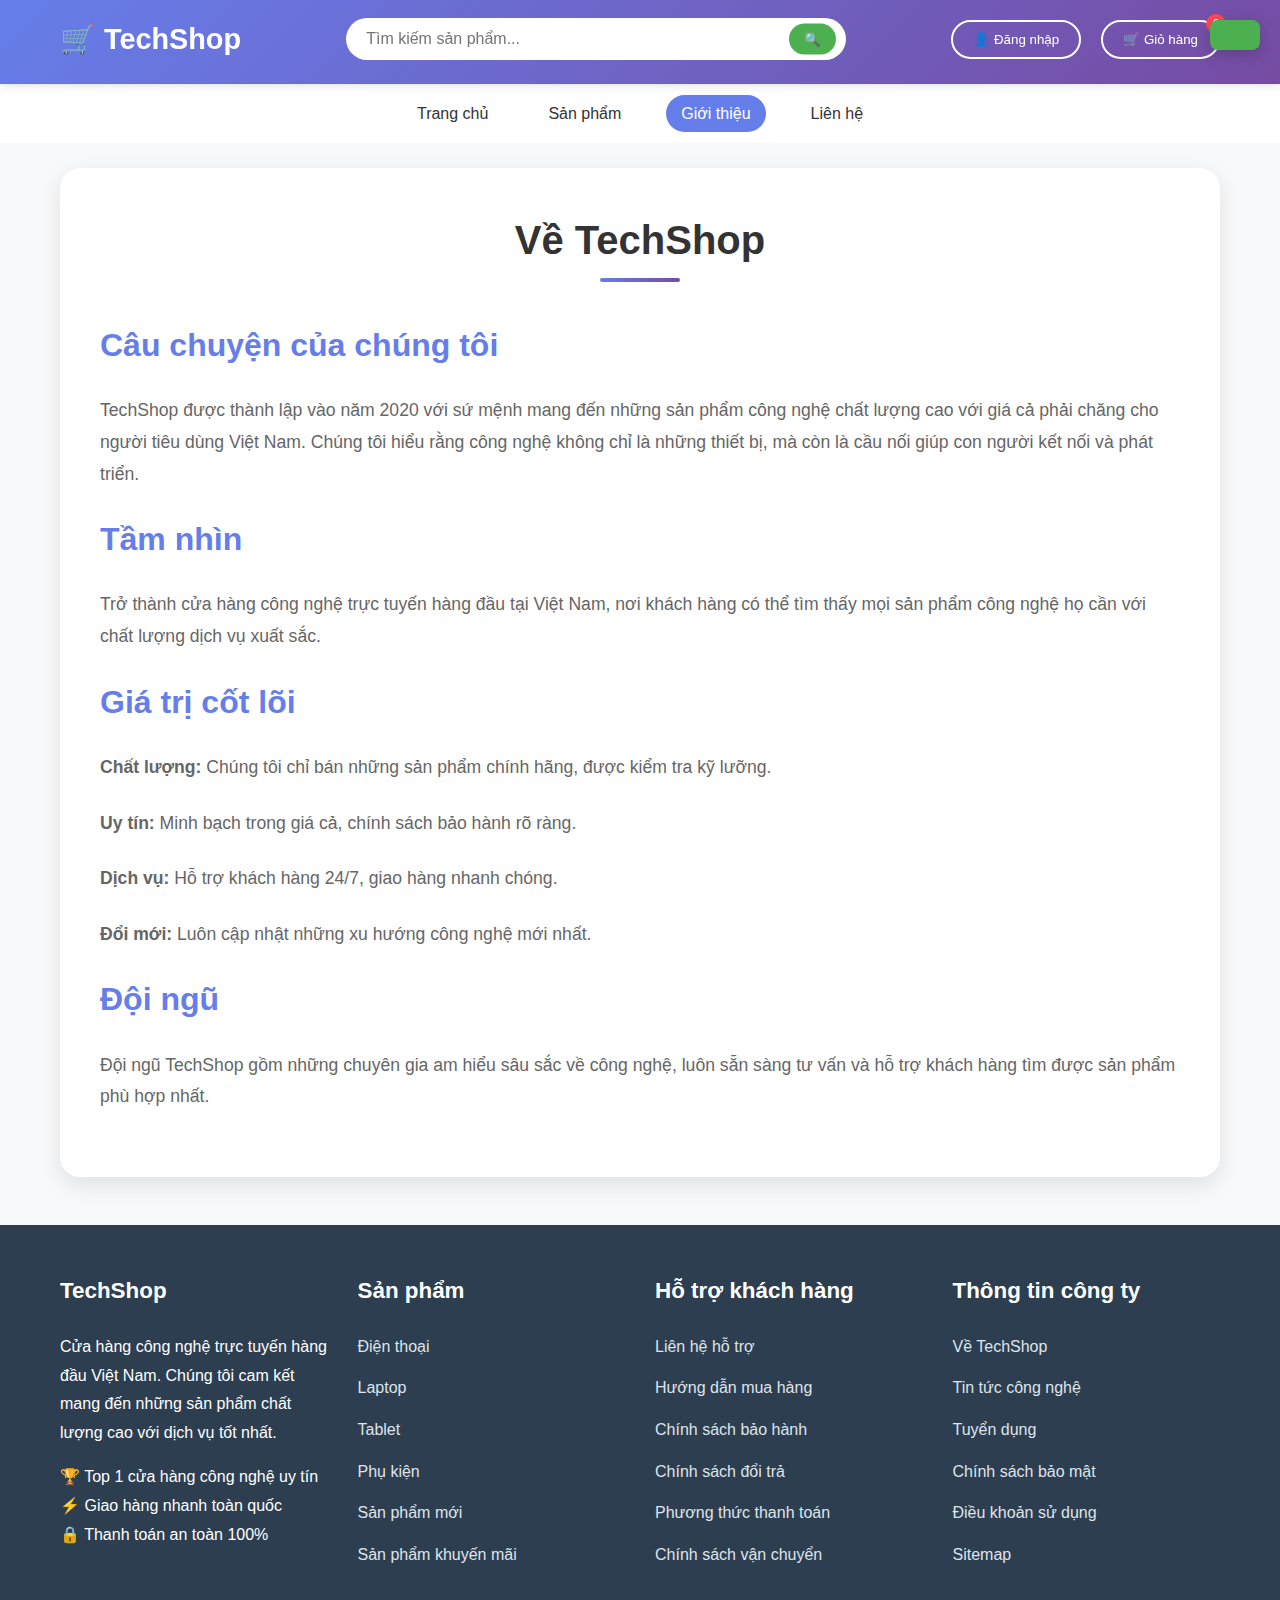
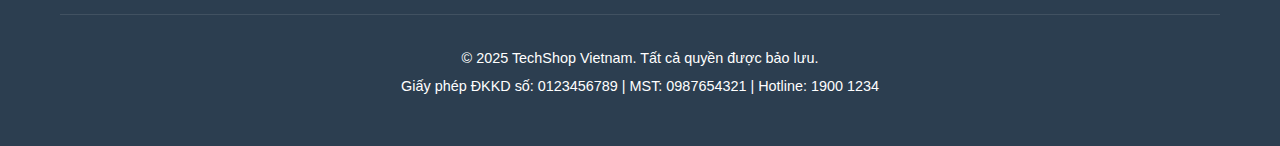
<file: about.html>
<!DOCTYPE html>
<html lang="vi">
<head>
    <meta charset="UTF-8">
    <meta name="viewport" content="width=device-width, initial-scale=1.0">
    <title>Giới thiệu - TechShop</title>
    <link rel="stylesheet" href="css/styles.css">
</head>
<body>
    <!-- Header -->
    <header>
        <div class="container">
            <div class="header-content">
                <div class="logo" onclick="location.href='index.html'">🛒 TechShop</div>
                
                <div class="search-bar">
                    <input type="text" id="searchInput" placeholder="Tìm kiếm sản phẩm..." onkeypress="handleSearchEnter(event)">
                    <button class="search-btn" onclick="searchProducts()">🔍</button>
                </div>
                
                <div class="header-actions">
                    <button class="user-btn" onclick="showLoginModal()">👤 Đăng nhập</button>
                    <button class="cart-btn" onclick="location.href='cart.html'">
                        🛒 Giỏ hàng
                        <span class="cart-count" id="cartCount">0</span>
                    </button>
                </div>
            </div>
        </div>
    </header>

    <!-- Navigation -->
    <nav>
        <div class="container">
            <ul class="nav-links">
                <li><a href="index.html">Trang chủ</a></li>
                <li><a href="products.html">Sản phẩm</a></li>
                <li><a href="about.html" class="active">Giới thiệu</a></li>
                <li><a href="contact.html">Liên hệ</a></li>
            </ul>
        </div>
    </nav>

    <!-- About Page Content -->
    <div id="about" class="page active">
        <div class="container">
            <div class="about-content">
                <h1 class="section-title">Về TechShop</h1>
                
                <h2>Câu chuyện của chúng tôi</h2>
                <p>TechShop được thành lập vào năm 2020 với sứ mệnh mang đến những sản phẩm công nghệ chất lượng cao với giá cả phải chăng cho người tiêu dùng Việt Nam. Chúng tôi hiểu rằng công nghệ không chỉ là những thiết bị, mà còn là cầu nối giúp con người kết nối và phát triển.</p>

                <h2>Tầm nhìn</h2>
                <p>Trở thành cửa hàng công nghệ trực tuyến hàng đầu tại Việt Nam, nơi khách hàng có thể tìm thấy mọi sản phẩm công nghệ họ cần với chất lượng dịch vụ xuất sắc.</p>

                <h2>Giá trị cốt lõi</h2>
                <p><strong>Chất lượng:</strong> Chúng tôi chỉ bán những sản phẩm chính hãng, được kiểm tra kỹ lưỡng.</p>
                <p><strong>Uy tín:</strong> Minh bạch trong giá cả, chính sách bảo hành rõ ràng.</p>
                <p><strong>Dịch vụ:</strong> Hỗ trợ khách hàng 24/7, giao hàng nhanh chóng.</p>
                <p><strong>Đổi mới:</strong> Luôn cập nhật những xu hướng công nghệ mới nhất.</p>

                <h2>Đội ngũ</h2>
                <p>Đội ngũ TechShop gồm những chuyên gia am hiểu sâu sắc về công nghệ, luôn sẵn sàng tư vấn và hỗ trợ khách hàng tìm được sản phẩm phù hợp nhất.</p>
            </div>
        </div>
    </div>

    <!-- Login/Register Modal -->
<div id="loginModal" class="modal">
    <div class="modal-content">
        <span class="close" onclick="closeLoginModal()">&times;</span>
        
        <!-- Form Đăng nhập -->
        <div id="login" class="tab-content active">
            <h2>Đăng nhập</h2>
            <form id="loginForm" onsubmit="submitLogin(event)">
                <div class="form-group">
                    <label>Email *</label>
                    <input type="email" id="loginEmail" name="email" autocomplete="username" required placeholder="Nhập email">
                </div>
                <div class="form-group">
                    <label>Mật khẩu *</label>
                    <input type="password" id="loginPassword" name="password" autocomplete="current-password" required placeholder="Nhập mật khẩu">
                </div>
                <button type="submit" class="submit-btn1">Đăng nhập</button>
                <p style="margin-top: 15px; text-align: center;">
                    Bạn chưa có tài khoản? <a href="#" onclick="showTab('register')">Đăng ký ngay</a>
                </p>
            </form>
        </div>
        
        <!-- Form Đăng ký -->
        <div id="register" class="tab-content">
            <h2>Đăng ký</h2>
            <form id="registerForm" onsubmit="submitRegister(event)">
                <div class="form-group">
                    <label>Họ và tên *</label>
                    <input type="text" id="registerName" required placeholder="Nhập họ và tên">
                </div>
                <div class="form-group">
                    <label>Email *</label>
                    <input type="email" id="registerEmail"  name="email" autocomplete="username" required placeholder="Nhập email">
                </div>
                <div class="form-group">
                    <label>Mật khẩu *</label>
                    <input type="password" id="registerPassword" required placeholder="Nhập mật khẩu">
                </div>
                <div class="form-group">
                    <label>Xác nhận mật khẩu *</label>
                    <input type="password" id="confirmPassword" required placeholder="Xác nhận mật khẩu">
                </div>
                <button type="submit" class="submit-btn2">Đăng ký</button>
                <p style="margin-top: 15px; text-align: center;">
                    Bạn đã có tài khoản? <a href="#" onclick="showTab('login')">Đăng nhập ngay</a>
                </p>
            </form>
        </div>
    </div>
</div>

    <!-- Footer -->
    <footer>
        <div class="container">
            <div class="footer-content">
                <div class="footer-section">
                    <h3>TechShop</h3>
                    <p>Cửa hàng công nghệ trực tuyến hàng đầu Việt Nam. Chúng tôi cam kết mang đến những sản phẩm chất lượng cao với dịch vụ tốt nhất.</p>
                    <p style="margin-top: 15px;">
                        🏆 Top 1 cửa hàng công nghệ uy tín<br>
                        ⚡ Giao hàng nhanh toàn quốc<br>
                        🔒 Thanh toán an toàn 100%
                    </p>
                </div>
                
                <div class="footer-section">
                    <h3>Sản phẩm</h3>
                    <ul>
                        <li><a href="products.html" onclick="filterByCategory('phone')">Điện thoại</a></li>
                        <li><a href="products.html" onclick="filterByCategory('laptop')">Laptop</a></li>
                        <li><a href="products.html" onclick="filterByCategory('tablet')">Tablet</a></li>
                        <li><a href="products.html" onclick="filterByCategory('accessories')">Phụ kiện</a></li>
                        <li><a href="#">Sản phẩm mới</a></li>
                        <li><a href="#">Sản phẩm khuyến mãi</a></li>
                    </ul>
                </div>
                
                <div class="footer-section">
                    <h3>Hỗ trợ khách hàng</h3>
                    <ul>
                        <li><a href="contact.html">Liên hệ hỗ trợ</a></li>
                        <li><a href="#">Hướng dẫn mua hàng</a></li>
                        <li><a href="#">Chính sách bảo hành</a></li>
                        <li><a href="#">Chính sách đổi trả</a></li>
                        <li><a href="#">Phương thức thanh toán</a></li>
                        <li><a href="#">Chính sách vận chuyển</a></li>
                    </ul>
                </div>
                
                <div class="footer-section">
                    <h3>Thông tin công ty</h3>
                    <ul>
                        <li><a href="about.html">Về TechShop</a></li>
                        <li><a href="#">Tin tức công nghệ</a></li>
                        <li><a href="#">Tuyển dụng</a></li>
                        <li><a href="#">Chính sách bảo mật</a></li>
                        <li><a href="#">Điều khoản sử dụng</a></li>
                        <li><a href="#">Sitemap</a></li>
                    </ul>
                </div>
            </div>
            
            <div class="footer-bottom">
                <p>&copy; 2025 TechShop Vietnam. Tất cả quyền được bảo lưu.</p>
                <p style="margin-top: 5px;">
                    Giấy phép ĐKKD số: 0123456789 | 
                    MST: 0987654321 | 
                    Hotline: 1900 1234
                </p>
            </div>
        </div>
    </footer>

    <!-- Notification -->
    <div id="notification" class="notification"></div>

    <script src="js/script.js"></script>
</body>
</html>
</file>
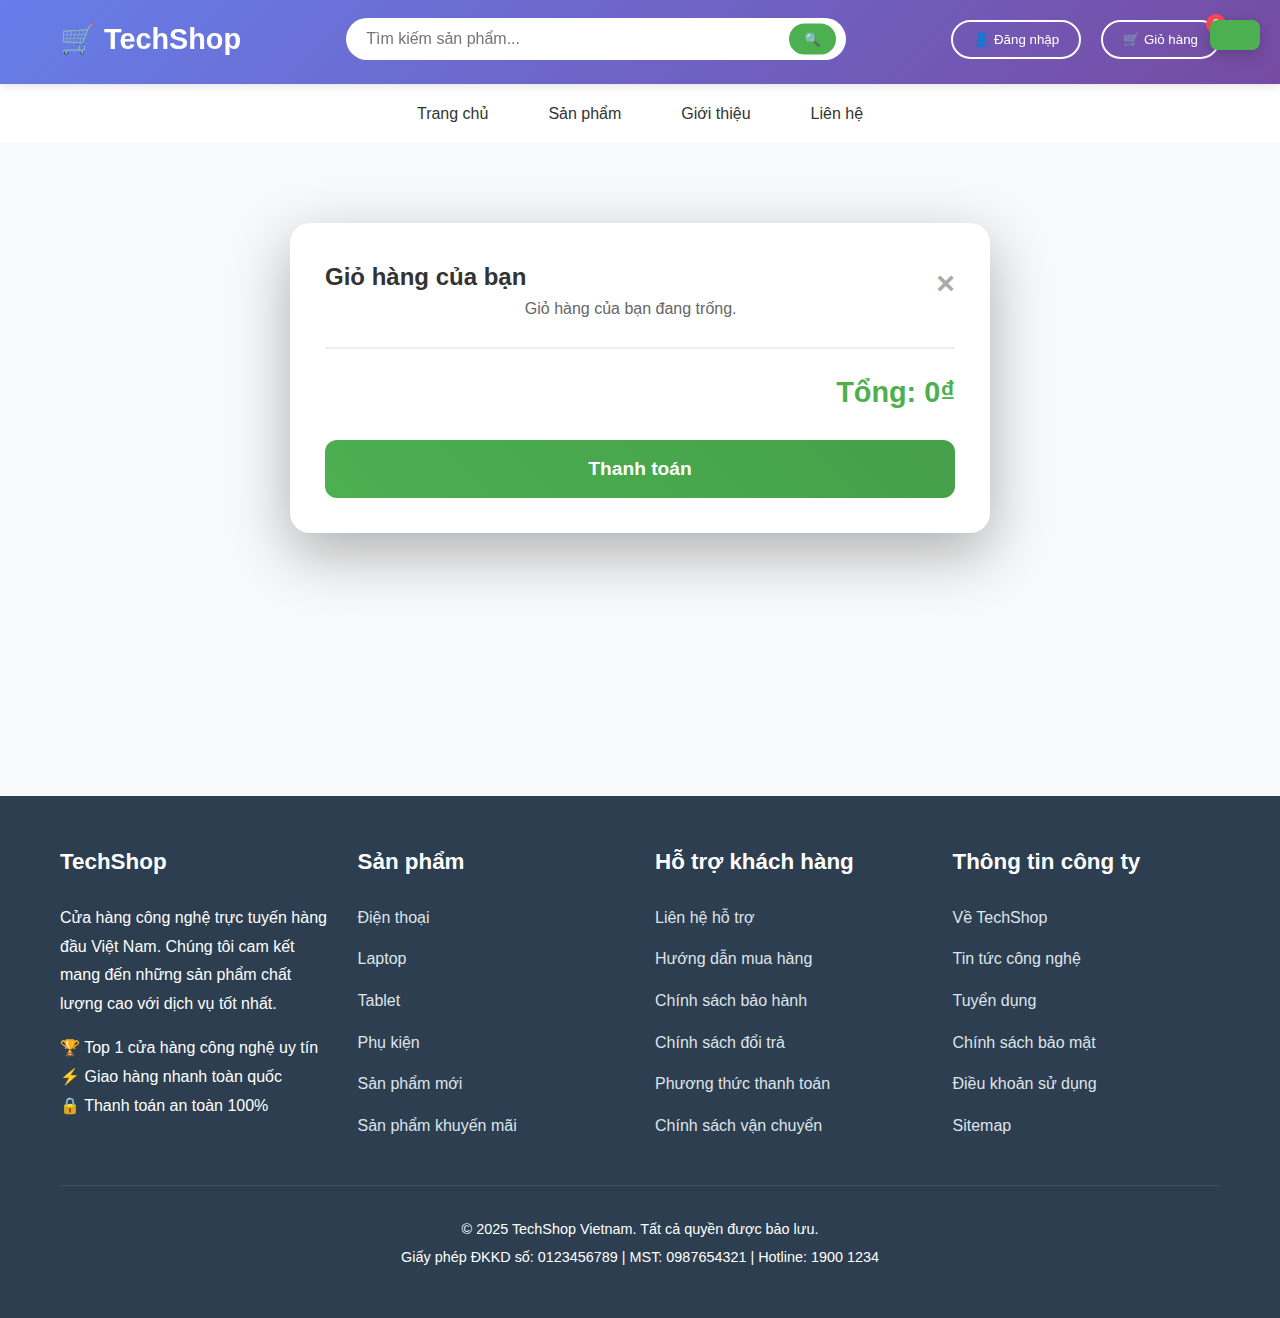
<file: cart.html>
<!DOCTYPE html>
<html lang="vi">
<head>
    <meta charset="UTF-8">
    <meta name="viewport" content="width=device-width, initial-scale=1.0">
    <title>Giỏ hàng - TechShop</title>
    <link rel="stylesheet" href="css/styles.css">
</head>
<body>
    <!-- Header -->
    <header>
        <div class="container">
            <div class="header-content">
                <div class="logo" onclick="location.href='index.html'">🛒 TechShop</div>
                
                <div class="search-bar">
                    <input type="text" id="searchInput" placeholder="Tìm kiếm sản phẩm..." onkeypress="handleSearchEnter(event)">
                    <button class="search-btn" onclick="searchProducts()">🔍</button>
                </div>
                
                <div class="header-actions">
                    <button class="user-btn" onclick="showLoginModal()">👤 Đăng nhập</button>
                    <button class="cart-btn" onclick="location.href='cart.html'">
                        🛒 Giỏ hàng
                        <span class="cart-count" id="cartCount">0</span>
                    </button>
                </div>
            </div>
        </div>
    </header>

    <!-- Navigation -->
    <nav>
        <div class="container">
            <ul class="nav-links">
                <li><a href="index.html">Trang chủ</a></li>
                <li><a href="products.html">Sản phẩm</a></li>
                <li><a href="about.html">Giới thiệu</a></li>
                <li><a href="contact.html">Liên hệ</a></li>
            </ul>
        </div>
    </nav>

    <!-- Cart Page Content -->
    <div class="page active" style="padding-top: 140px;">
        <div class="container">
            <div style="background: white; margin: 3% auto; padding: 35px; border-radius: 20px; width: 90%; max-width: 700px; position: relative; max-height: 85vh; overflow-y: auto; box-shadow: 0 20px 60px rgba(0,0,0,0.3);">
                <span class="close" onclick="location.href='products.html'" style="color: #aaa; float: right; font-size: 32px; font-weight: bold; cursor: pointer; transition: color 0.3s;">&times;</span>
                <h2>Giỏ hàng của bạn</h2>
                <div id="cartItems"></div>
                <div class="cart-total" id="cartTotal">Tổng: 0₫</div>
                <button class="checkout-btn" onclick="checkout()">Thanh toán</button>
            </div>
        </div>
    </div>

    <!-- Login/Register Modal -->
<div id="loginModal" class="modal">
    <div class="modal-content">
        <span class="close" onclick="closeLoginModal()">&times;</span>
        
        <!-- Form Đăng nhập -->
        <div id="login" class="tab-content active">
            <h2>Đăng nhập</h2>
            <form id="loginForm" onsubmit="submitLogin(event)">
                <div class="form-group">
                    <label>Email *</label>
                    <input type="email" id="loginEmail" name="email" autocomplete="username" required placeholder="Nhập email">
                </div>
                <div class="form-group">
                    <label>Mật khẩu *</label>
                    <input type="password" id="loginPassword" name="password" autocomplete="current-password" required placeholder="Nhập mật khẩu">
                </div>
                <button type="submit" class="submit-btn1">Đăng nhập</button>
                <p style="margin-top: 15px; text-align: center;">
                    Bạn chưa có tài khoản? <a href="#" onclick="showTab('register')">Đăng ký ngay</a>
                </p>
            </form>
        </div>
        
        <!-- Form Đăng ký -->
        <div id="register" class="tab-content">
            <h2>Đăng ký</h2>
            <form id="registerForm" onsubmit="submitRegister(event)">
                <div class="form-group">
                    <label>Họ và tên *</label>
                    <input type="text" id="registerName" required placeholder="Nhập họ và tên">
                </div>
                <div class="form-group">
                    <label>Email *</label>
                    <input type="email" id="registerEmail" name="email" autocomplete="username" required placeholder="Nhập email">
                </div>
                <div class="form-group">
                    <label>Mật khẩu *</label>
                    <input type="password" id="registerPassword" required placeholder="Nhập mật khẩu">
                </div>
                <div class="form-group">
                    <label>Xác nhận mật khẩu *</label>
                    <input type="password" id="confirmPassword" required placeholder="Xác nhận mật khẩu">
                </div>
                <button type="submit" class="submit-btn2">Đăng ký</button>
                <p style="margin-top: 15px; text-align: center;">
                    Bạn đã có tài khoản? <a href="#" onclick="showTab('login')">Đăng nhập ngay</a>
                </p>
            </form>
        </div>
    </div>
</div>

    <!-- Footer -->
    <footer>
        <div class="container">
            <div class="footer-content">
                <div class="footer-section">
                    <h3>TechShop</h3>
                    <p>Cửa hàng công nghệ trực tuyến hàng đầu Việt Nam. Chúng tôi cam kết mang đến những sản phẩm chất lượng cao với dịch vụ tốt nhất.</p>
                    <p style="margin-top: 15px;">
                        🏆 Top 1 cửa hàng công nghệ uy tín<br>
                        ⚡ Giao hàng nhanh toàn quốc<br>
                        🔒 Thanh toán an toàn 100%
                    </p>
                </div>
                
                <div class="footer-section">
                    <h3>Sản phẩm</h3>
                    <ul>
                        <li><a href="products.html" onclick="filterByCategory('phone')">Điện thoại</a></li>
                        <li><a href="products.html" onclick="filterByCategory('laptop')">Laptop</a></li>
                        <li><a href="products.html" onclick="filterByCategory('tablet')">Tablet</a></li>
                        <li><a href="products.html" onclick="filterByCategory('accessories')">Phụ kiện</a></li>
                        <li><a href="#">Sản phẩm mới</a></li>
                        <li><a href="#">Sản phẩm khuyến mãi</a></li>
                    </ul>
                </div>
                
                <div class="footer-section">
                    <h3>Hỗ trợ khách hàng</h3>
                    <ul>
                        <li><a href="contact.html">Liên hệ hỗ trợ</a></li>
                        <li><a href="#">Hướng dẫn mua hàng</a></li>
                        <li><a href="#">Chính sách bảo hành</a></li>
                        <li><a href="#">Chính sách đổi trả</a></li>
                        <li><a href="#">Phương thức thanh toán</a></li>
                        <li><a href="#">Chính sách vận chuyển</a></li>
                    </ul>
                </div>
                
                <div class="footer-section">
                    <h3>Thông tin công ty</h3>
                    <ul>
                        <li><a href="about.html">Về TechShop</a></li>
                        <li><a href="#">Tin tức công nghệ</a></li>
                        <li><a href="#">Tuyển dụng</a></li>
                        <li><a href="#">Chính sách bảo mật</a></li>
                        <li><a href="#">Điều khoản sử dụng</a></li>
                        <li><a href="#">Sitemap</a></li>
                    </ul>
                </div>
            </div>
            
            <div class="footer-bottom">
                <p>&copy; 2025 TechShop Vietnam. Tất cả quyền được bảo lưu.</p>
                <p style="margin-top: 5px;">
                    Giấy phép ĐKKD số: 0123456789 | 
                    MST: 0987654321 | 
                    Hotline: 1900 1234
                </p>
            </div>
        </div>
    </footer>

    <!-- Notification -->
    <div id="notification" class="notification"></div>

    <script src="js/script.js"></script>
</body>
</html>
</file>
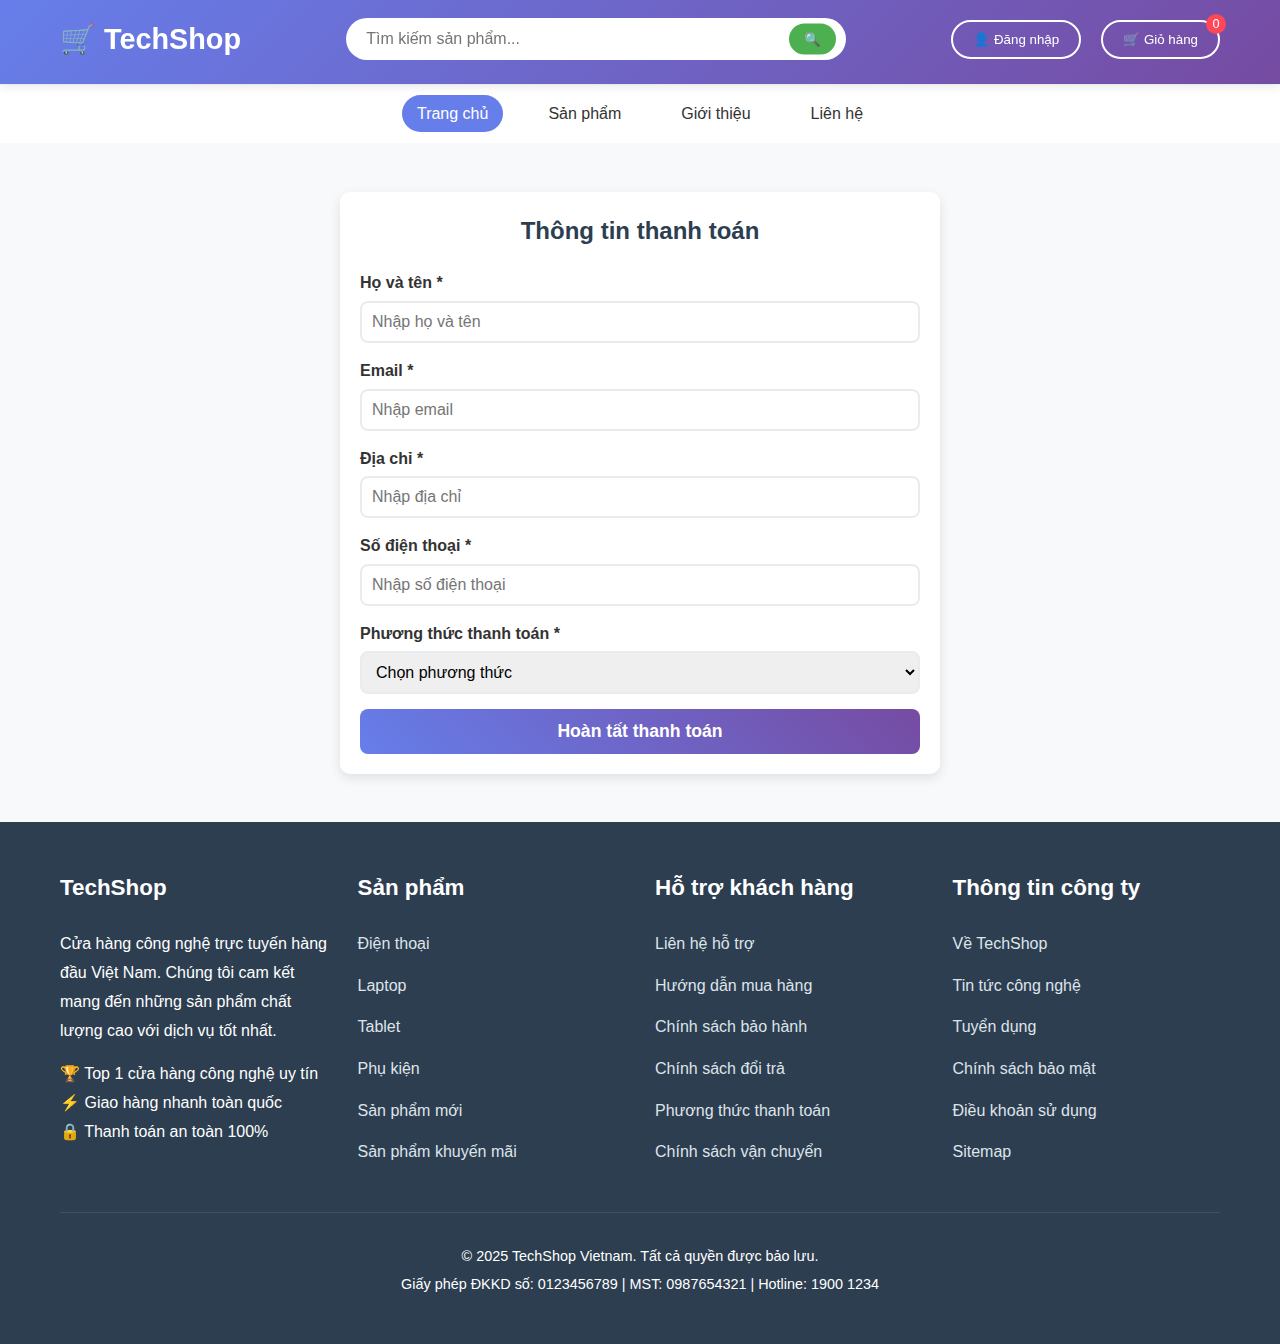
<file: checkout.html>
<!DOCTYPE html>
<html lang="vi">
<head>
    <meta charset="UTF-8">
    <meta name="viewport" content="width=device-width, initial-scale=1.0">
    <title>TechShop - Cửa hàng công nghệ trực tuyến</title>
    <link rel="stylesheet" href="css/styles.css">
</head>
<body>
   <!-- Header -->
    <header>
        <div class="container">
            <div class="header-content">
                <div class="logo" onclick="location.href='index.html'">🛒 TechShop</div>
                
                <div class="search-bar">
                    <input type="text" id="searchInput" placeholder="Tìm kiếm sản phẩm..." onkeypress="handleSearchEnter(event)">
                    <button class="search-btn" onclick="searchProducts()">🔍</button>
                </div>
                
                <div class="header-actions">
                    <button class="user-btn" onclick="showLoginModal()">👤 Đăng nhập</button>
                    <button class="cart-btn" onclick="location.href='cart.html'">
                        🛒 Giỏ hàng
                        <span class="cart-count" id="cartCount">0</span>
                    </button>
                </div>
            </div>
        </div>
    </header>

    <!-- Navigation -->
    <nav>
        <div class="container">
            <ul class="nav-links">
                <li><a href="index.html" class="active">Trang chủ</a></li>
                <li><a href="products.html">Sản phẩm</a></li>
                <li><a href="about.html">Giới thiệu</a></li>
                <li><a href="contact.html">Liên hệ</a></li>
            </ul>
        </div>
    </nav>

    <!-- Login/Register Modal -->
<div id="loginModal" class="modal">
    <div class="modal-content">
        <span class="close" onclick="closeLoginModal()">&times;</span>
        
        <!-- Form Đăng nhập -->
        <div id="login" class="tab-content active">
            <h2>Đăng nhập</h2>
            <form id="loginForm" onsubmit="submitLogin(event)">
                <div class="form-group">
                    <label>Email *</label>
                    <input type="email" id="loginEmail" name="email" autocomplete="username" required placeholder="Nhập email">
                </div>
                <div class="form-group">
                    <label>Mật khẩu *</label>
                    <input type="password" id="loginPassword" required placeholder="Nhập mật khẩu">
                </div>
                <button type="submit" class="submit-btn1">Đăng nhập</button>
                <p style="margin-top: 15px; text-align: center;">
                    Bạn chưa có tài khoản? <a href="#" onclick="showTab('register')">Đăng ký ngay</a>
                </p>
            </form>
        </div>
        
        <!-- Form Đăng ký -->
        <div id="register" class="tab-content">
            <h2>Đăng ký</h2>
            <form id="registerForm" onsubmit="submitRegister(event)">
                <div class="form-group">
                    <label>Họ và tên *</label>
                    <input type="text" id="registerName" required placeholder="Nhập họ và tên">
                </div>
                <div class="form-group">
                    <label>Email *</label>
                    <input type="email" id="registerEmail" name="email" autocomplete="username" required placeholder="Nhập email">
                </div>
                <div class="form-group">
                    <label>Mật khẩu *</label>
                    <input type="password" id="registerPassword" required placeholder="Nhập mật khẩu">
                </div>
                <div class="form-group">
                    <label>Xác nhận mật khẩu *</label>
                    <input type="password" id="confirmPassword" required placeholder="Xác nhận mật khẩu">
                </div>
                <button type="submit" class="submit-btn2">Đăng ký</button>
                <p style="margin-top: 15px; text-align: center;">
                    Bạn đã có tài khoản? <a href="#" onclick="showTab('login')">Đăng nhập ngay</a>
                </p>
            </form>
        </div>
    </div>
</div>
    <!-- Main Content -->
    <main>
        <section class="checkout-section">
            <h2>Thông tin thanh toán</h2>
            <form id="checkoutForm" onsubmit="handleCheckout(event)">
                <div class="form-group">
                    <label for="checkoutName">Họ và tên *</label>
                    <input type="text" id="checkoutName" name="name" required placeholder="Nhập họ và tên">
                </div>
                <div class="form-group">
                    <label for="checkoutEmail">Email *</label>
                    <input type="email" id="checkoutEmail" name="email" autocomplete="email" required placeholder="Nhập email">
                </div>
                <div class="form-group">
                    <label for="checkoutAddress">Địa chỉ *</label>
                    <input type="text" id="checkoutAddress" name="address" required placeholder="Nhập địa chỉ">
                </div>
                <div class="form-group">
                    <label for="checkoutPhone">Số điện thoại *</label>
                    <input type="tel" id="checkoutPhone" name="phone" required placeholder="Nhập số điện thoại">
                </div>
                <div class="form-group">
                    <label for="paymentMethod">Phương thức thanh toán *</label>
                    <select id="paymentMethod" name="paymentMethod" required>
                        <option value="">Chọn phương thức</option>
                        <option value="cod">Thanh toán khi nhận hàng (COD)</option>
                        <option value="bank">Chuyển khoản ngân hàng</option>
                        <option value="card">Thẻ tín dụng/ghi nợ</option>
                    </select>
                </div>
                <button type="submit" class="submit-btn">Hoàn tất thanh toán</button>
            </form>
        </section>
    </main>

    <!-- Footer -->
    <footer>
        <div class="container">
            <div class="footer-content">
                <div class="footer-section">
                    <h3>TechShop</h3>
                    <p>Cửa hàng công nghệ trực tuyến hàng đầu Việt Nam. Chúng tôi cam kết mang đến những sản phẩm chất lượng cao với dịch vụ tốt nhất.</p>
                    <p style="margin-top: 15px;">
                        🏆 Top 1 cửa hàng công nghệ uy tín<br>
                        ⚡ Giao hàng nhanh toàn quốc<br>
                        🔒 Thanh toán an toàn 100%
                    </p>
                </div>
                
                <div class="footer-section">
                    <h3>Sản phẩm</h3>
                    <ul>
                        <li><a href="products.html" onclick="filterByCategory('phone')">Điện thoại</a></li>
                        <li><a href="products.html" onclick="filterByCategory('laptop')">Laptop</a></li>
                        <li><a href="products.html" onclick="filterByCategory('tablet')">Tablet</a></li>
                        <li><a href="products.html" onclick="filterByCategory('accessories')">Phụ kiện</a></li>
                        <li><a href="#">Sản phẩm mới</a></li>
                        <li><a href="#">Sản phẩm khuyến mãi</a></li>
                    </ul>
                </div>
                
                <div class="footer-section">
                    <h3>Hỗ trợ khách hàng</h3>
                    <ul>
                        <li><a href="contact.html">Liên hệ hỗ trợ</a></li>
                        <li><a href="#">Hướng dẫn mua hàng</a></li>
                        <li><a href="#">Chính sách bảo hành</a></li>
                        <li><a href="#">Chính sách đổi trả</a></li>
                        <li><a href="#">Phương thức thanh toán</a></li>
                        <li><a href="#">Chính sách vận chuyển</a></li>
                    </ul>
                </div>
                
                <div class="footer-section">
                    <h3>Thông tin công ty</h3>
                    <ul>
                        <li><a href="about.html">Về TechShop</a></li>
                        <li><a href="#">Tin tức công nghệ</a></li>
                        <li><a href="#">Tuyển dụng</a></li>
                        <li><a href="#">Chính sách bảo mật</a></li>
                        <li><a href="#">Điều khoản sử dụng</a></li>
                        <li><a href="#">Sitemap</a></li>
                    </ul>
                </div>
            </div>
            
            <div class="footer-bottom">
                <p>&copy; 2025 TechShop Vietnam. Tất cả quyền được bảo lưu.</p>
                <p style="margin-top: 5px;">
                    Giấy phép ĐKKD số: 0123456789 | 
                    MST: 0987654321 | 
                    Hotline: 1900 1234
                </p>
            </div>
        </div>
    </footer>

    <script src="js/script.js"></script>
</body>
</html>
</file>
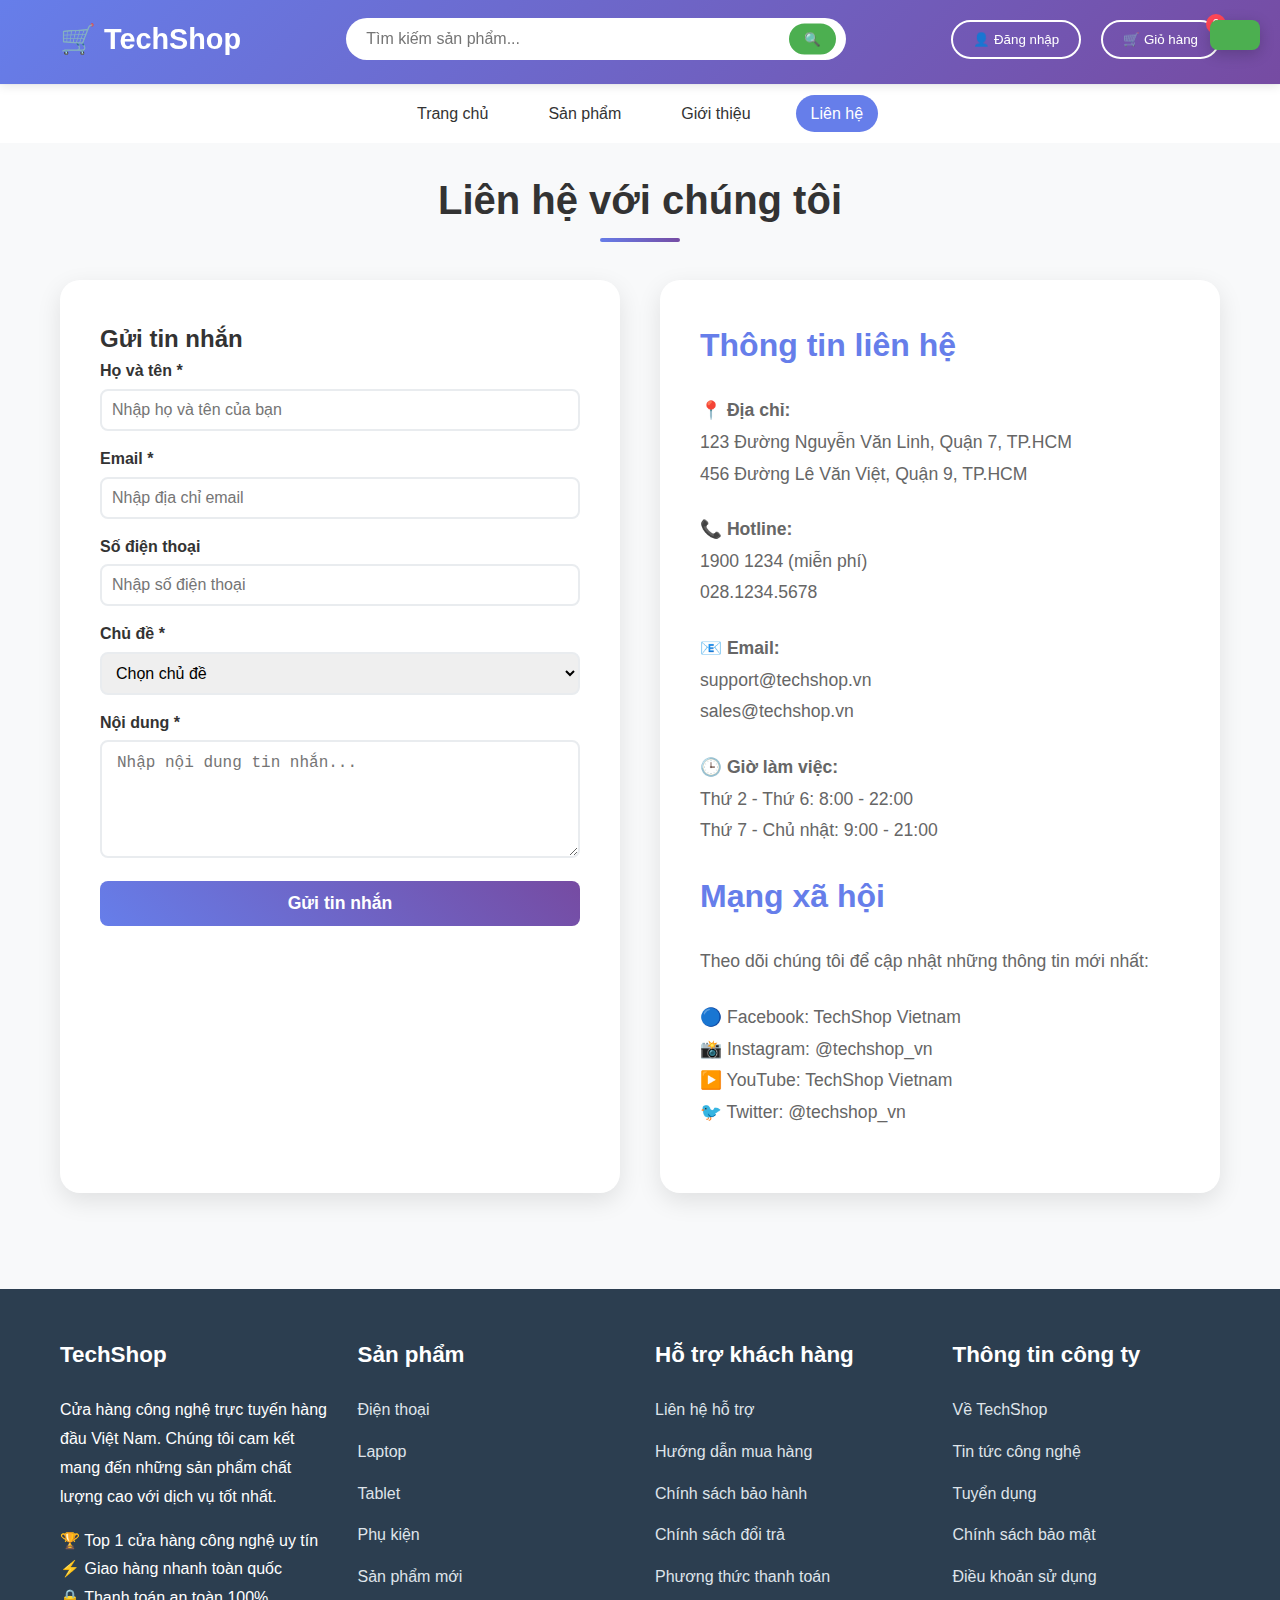
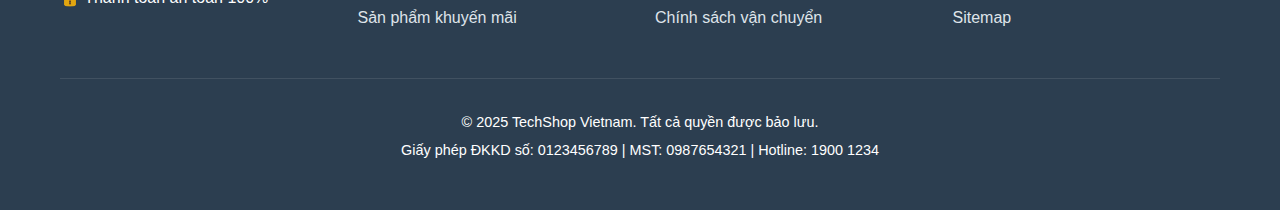
<file: contact.html>
<!DOCTYPE html>
<html lang="vi">
<head>
    <meta charset="UTF-8">
    <meta name="viewport" content="width=device-width, initial-scale=1.0">
    <title>Liên hệ - TechShop</title>
    <link rel="stylesheet" href="css/styles.css">
</head>
<body>
    <!-- Header -->
    <header>
        <div class="container">
            <div class="header-content">
                <div class="logo" onclick="location.href='index.html'">🛒 TechShop</div>
                
                <div class="search-bar">
                    <input type="text" id="searchInput" placeholder="Tìm kiếm sản phẩm..." onkeypress="handleSearchEnter(event)">
                    <button class="search-btn" onclick="searchProducts()">🔍</button>
                </div>
                
                <div class="header-actions">
                    <button class="user-btn" onclick="showLoginModal()">👤 Đăng nhập</button>
                    <button class="cart-btn" onclick="location.href='cart.html'">
                        🛒 Giỏ hàng
                        <span class="cart-count" id="cartCount">0</span>
                    </button>
                </div>
            </div>
        </div>
    </header>

    <!-- Navigation -->
    <nav>
        <div class="container">
            <ul class="nav-links">
                <li><a href="index.html">Trang chủ</a></li>
                <li><a href="products.html">Sản phẩm</a></li>
                <li><a href="about.html">Giới thiệu</a></li>
                <li><a href="contact.html" class="active">Liên hệ</a></li>
            </ul>
        </div>
    </nav>

    <!-- Contact Page Content -->
    <div id="contact" class="page active">
        <div class="container">
            <h1 class="section-title">Liên hệ với chúng tôi</h1>
            
            <div style="display: grid; grid-template-columns: 1fr 1fr; gap: 40px; margin-bottom: 3rem;">
                <div class="contact-form">
                    <h2>Gửi tin nhắn</h2>
                    <form onsubmit="submitContactForm(event)">
                        <div class="form-group">
                            <label>Họ và tên *</label>
                            <input type="text" required placeholder="Nhập họ và tên của bạn">
                        </div>
                        
                        <div class="form-group">
                            <label>Email *</label>
                            <input type="email" required placeholder="Nhập địa chỉ email">
                        </div>
                        
                        <div class="form-group">
                            <label>Số điện thoại</label>
                            <input type="tel" placeholder="Nhập số điện thoại">
                        </div>
                        
                        <div class="form-group">
                            <label>Chủ đề *</label>
                            <select required>
                                <option value="">Chọn chủ đề</option>
                                <option value="support">Hỗ trợ kỹ thuật</option>
                                <option value="sales">Tư vấn bán hàng</option>
                                <option value="warranty">Bảo hành sản phẩm</option>
                                <option value="complaint">Khiếu nại</option>
                                <option value="other">Khác</option>
                            </select>
                        </div>
                        
                        <div class="form-group">
                            <label>Nội dung *</label>
                            <textarea required rows="5" placeholder="Nhập nội dung tin nhắn..."></textarea>
                        </div>
                        
                        <button type="submit" class="submit-btn">Gửi tin nhắn</button>
                    </form>
                </div>
                
                <div class="about-content">
                    <h2>Thông tin liên hệ</h2>
                    <p><strong>📍 Địa chỉ:</strong><br>
                    123 Đường Nguyễn Văn Linh, Quận 7, TP.HCM<br>
                    456 Đường Lê Văn Việt, Quận 9, TP.HCM</p>
                    
                    <p><strong>📞 Hotline:</strong><br>
                    1900 1234 (miễn phí)<br>
                    028.1234.5678</p>
                    
                    <p><strong>📧 Email:</strong><br>
                    support@techshop.vn<br>
                    sales@techshop.vn</p>
                    
                    <p><strong>🕒 Giờ làm việc:</strong><br>
                    Thứ 2 - Thứ 6: 8:00 - 22:00<br>
                    Thứ 7 - Chủ nhật: 9:00 - 21:00</p>
                    
                    <h2>Mạng xã hội</h2>
                    <p>Theo dõi chúng tôi để cập nhật những thông tin mới nhất:</p>
                    <p>🔵 Facebook: TechShop Vietnam<br>
                    📸 Instagram: @techshop_vn<br>
                    ▶️ YouTube: TechShop Vietnam<br>
                    🐦 Twitter: @techshop_vn</p>
                </div>
            </div>
        </div>
    </div>

    <!-- Login/Register Modal -->
<div id="loginModal" class="modal">
    <div class="modal-content">
        <span class="close" onclick="closeLoginModal()">&times;</span>
        
        <!-- Form Đăng nhập -->
        <div id="login" class="tab-content active">
            <h2>Đăng nhập</h2>
            <form id="loginForm" onsubmit="submitLogin(event)">
                <div class="form-group">
                    <label>Email *</label>
                    <input type="email" id="loginEmail"  name="email" autocomplete="username" required placeholder="Nhập email">
                </div>
                <div class="form-group">
                    <label>Mật khẩu *</label>
                    <input type="password" id="loginPassword"  name="password" autocomplete="current-password" required placeholder="Nhập mật khẩu">
                </div>
                <button type="submit" class="submit-btn1">Đăng nhập</button>
                <p style="margin-top: 15px; text-align: center;">
                    Bạn chưa có tài khoản? <a href="#" onclick="showTab('register')">Đăng ký ngay</a>
                </p>
            </form>
        </div>
        
        <!-- Form Đăng ký -->
        <div id="register" class="tab-content">
            <h2>Đăng ký</h2>
            <form id="registerForm" onsubmit="submitRegister(event)">
                <div class="form-group">
                    <label>Họ và tên *</label>
                    <input type="text" id="registerName" required placeholder="Nhập họ và tên">
                </div>
                <div class="form-group">
                    <label>Email *</label>
                    <input type="email" id="registerEmail" name="email" autocomplete="username" required placeholder="Nhập email">
                </div>
                <div class="form-group">
                    <label>Mật khẩu *</label>
                    <input type="password" id="registerPassword" required placeholder="Nhập mật khẩu">
                </div>
                <div class="form-group">
                    <label>Xác nhận mật khẩu *</label>
                    <input type="password" id="confirmPassword" required placeholder="Xác nhận mật khẩu">
                </div>
                <button type="submit" class="submit-btn2">Đăng ký</button>
                <p style="margin-top: 15px; text-align: center;">
                    Bạn đã có tài khoản? <a href="#" onclick="showTab('login')">Đăng nhập ngay</a>
                </p>
            </form>
        </div>
    </div>
</div>

    <!-- Footer -->
    <footer>
        <div class="container">
            <div class="footer-content">
                <div class="footer-section">
                    <h3>TechShop</h3>
                    <p>Cửa hàng công nghệ trực tuyến hàng đầu Việt Nam. Chúng tôi cam kết mang đến những sản phẩm chất lượng cao với dịch vụ tốt nhất.</p>
                    <p style="margin-top: 15px;">
                        🏆 Top 1 cửa hàng công nghệ uy tín<br>
                        ⚡ Giao hàng nhanh toàn quốc<br>
                        🔒 Thanh toán an toàn 100%
                    </p>
                </div>
                
                <div class="footer-section">
                    <h3>Sản phẩm</h3>
                    <ul>
                        <li><a href="products.html" onclick="filterByCategory('phone')">Điện thoại</a></li>
                        <li><a href="products.html" onclick="filterByCategory('laptop')">Laptop</a></li>
                        <li><a href="products.html" onclick="filterByCategory('tablet')">Tablet</a></li>
                        <li><a href="products.html" onclick="filterByCategory('accessories')">Phụ kiện</a></li>
                        <li><a href="#">Sản phẩm mới</a></li>
                        <li><a href="#">Sản phẩm khuyến mãi</a></li>
                    </ul>
                </div>
                
                <div class="footer-section">
                    <h3>Hỗ trợ khách hàng</h3>
                    <ul>
                        <li><a href="contact.html">Liên hệ hỗ trợ</a></li>
                        <li><a href="#">Hướng dẫn mua hàng</a></li>
                        <li><a href="#">Chính sách bảo hành</a></li>
                        <li><a href="#">Chính sách đổi trả</a></li>
                        <li><a href="#">Phương thức thanh toán</a></li>
                        <li><a href="#">Chính sách vận chuyển</a></li>
                    </ul>
                </div>
                
                <div class="footer-section">
                    <h3>Thông tin công ty</h3>
                    <ul>
                        <li><a href="about.html">Về TechShop</a></li>
                        <li><a href="#">Tin tức công nghệ</a></li>
                        <li><a href="#">Tuyển dụng</a></li>
                        <li><a href="#">Chính sách bảo mật</a></li>
                        <li><a href="#">Điều khoản sử dụng</a></li>
                        <li><a href="#">Sitemap</a></li>
                    </ul>
                </div>
            </div>
            
            <div class="footer-bottom">
                <p>&copy; 2025 TechShop Vietnam. Tất cả quyền được bảo lưu.</p>
                <p style="margin-top: 5px;">
                    Giấy phép ĐKKD số: 0123456789 | 
                    MST: 0987654321 | 
                    Hotline: 1900 1234
                </p>
            </div>
        </div>
    </footer>

    <!-- Notification -->
    <div id="notification" class="notification"></div>

    <script src="js/script.js"></script>
</body>
</html>
</file>
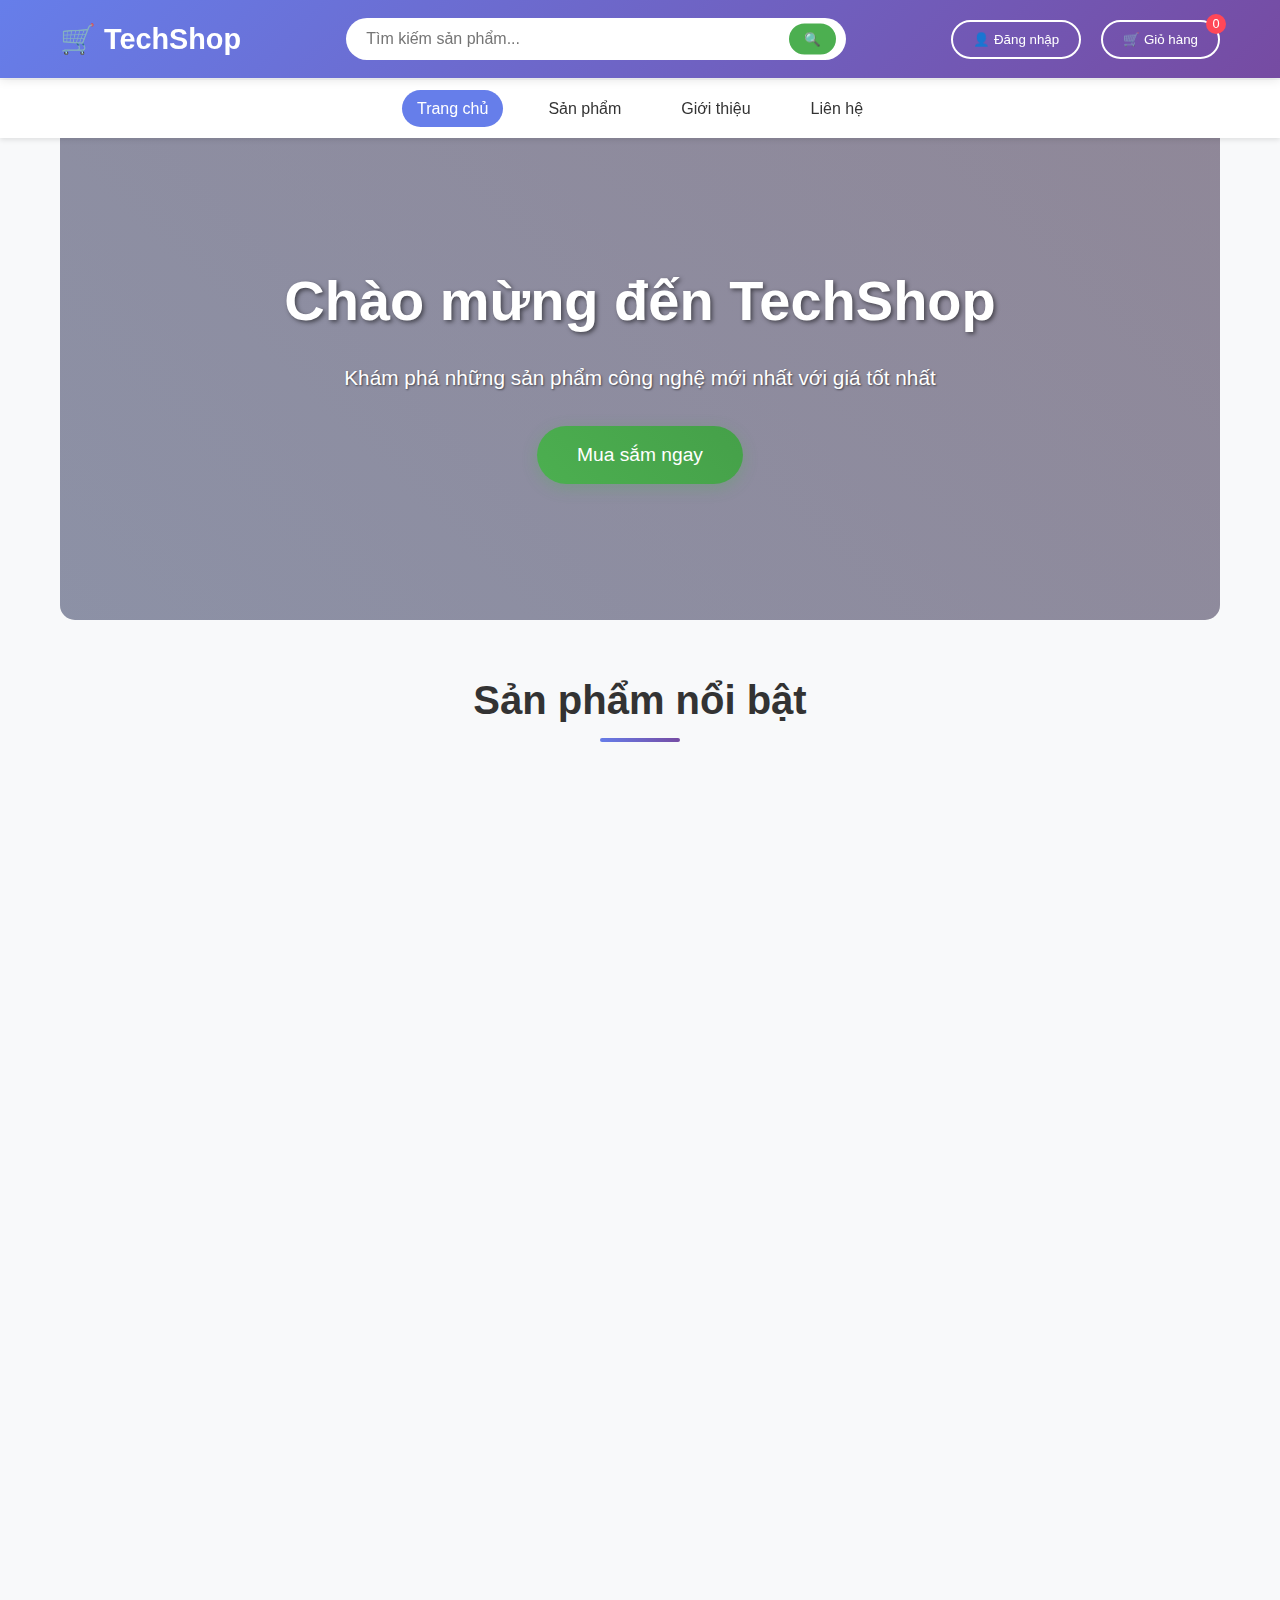
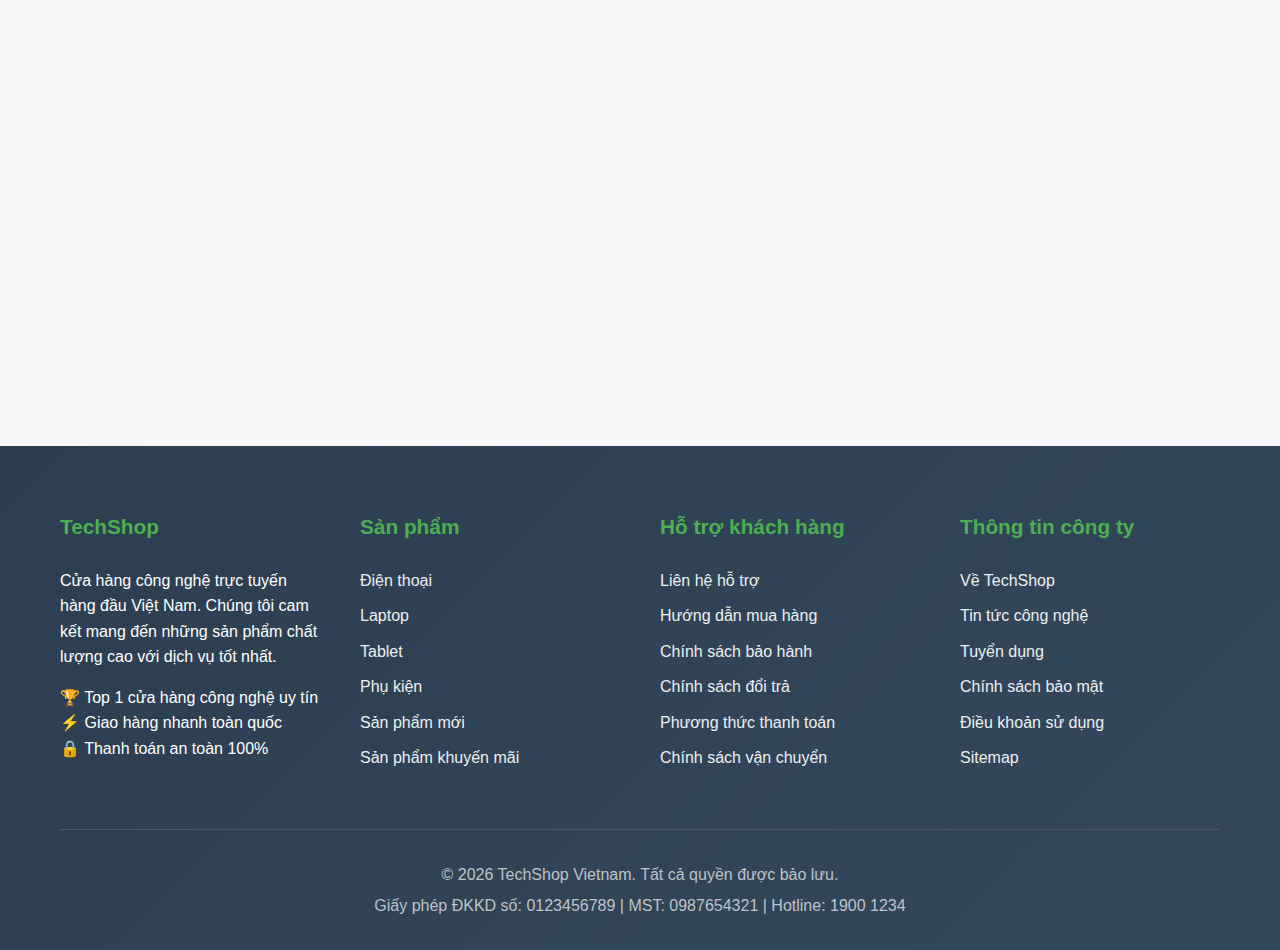
<file: demo.html>
<!DOCTYPE html>
<html lang="vi">
<head>
    <meta charset="UTF-8">
    <meta name="viewport" content="width=device-width, initial-scale=1.0">
    <title>TechShop - Cửa hàng công nghệ trực tuyến</title>
    <style>
        * {
            margin: 0;
            padding: 0;
            box-sizing: border-box;
        }

        body {
            font-family: 'Segoe UI', Tahoma, Geneva, Verdana, sans-serif;
            line-height: 1.6;
            color: #333;
            background: #f8f9fa;
        }

        .container {
            max-width: 1200px;
            margin: 0 auto;
            padding: 0 20px;
        }

        /* Page Navigation */
        .page {
            display: none;
            min-height: calc(100vh - 200px);
            padding-top: 120px;
        }

        .page.active {
            display: block;
            animation: fadeIn 0.5s ease-in-out;
        }

        @keyframes fadeIn {
            from { opacity: 0; transform: translateY(20px); }
            to { opacity: 1; transform: translateY(0); }
        }

        /* Header */
        header {
            background: linear-gradient(135deg, #667eea 0%, #764ba2 100%);
            color: white;
            padding: 1rem 0;
            position: fixed;
            width: 100%;
            top: 0;
            z-index: 1000;
            box-shadow: 0 2px 10px rgba(0,0,0,0.1);
        }

        .header-content {
            display: flex;
            justify-content: space-between;
            align-items: center;
        }

        .logo {
            font-size: 1.8rem;
            font-weight: bold;
            cursor: pointer;
        }

        .search-bar {
            flex: 1;
            max-width: 500px;
            margin: 0 2rem;
            position: relative;
        }

        .search-bar input {
            width: 100%;
            padding: 12px 20px;
            border: none;
            border-radius: 25px;
            font-size: 1rem;
        }

        .search-btn {
            position: absolute;
            right: 10px;
            top: 50%;
            transform: translateY(-50%);
            background: #4CAF50;
            border: none;
            padding: 8px 15px;
            border-radius: 20px;
            color: white;
            cursor: pointer;
        }

        .header-actions {
            display: flex;
            gap: 20px;
            align-items: center;
        }

        .cart-btn, .user-btn {
            background: transparent;
            border: 2px solid white;
            color: white;
            padding: 10px 20px;
            border-radius: 20px;
            cursor: pointer;
            transition: all 0.3s;
            position: relative;
        }

        .cart-btn:hover, .user-btn:hover {
            background: white;
            color: #667eea;
        }

        .cart-count {
            position: absolute;
            top: -8px;
            right: -8px;
            background: #ff4757;
            color: white;
            border-radius: 50%;
            width: 20px;
            height: 20px;
            font-size: 0.8rem;
            display: flex;
            align-items: center;
            justify-content: center;
        }

        /* Navigation */
        nav {
            background: white;
            padding: 1rem 0;
            position: fixed;
            top: 80px;
            width: 100%;
            z-index: 999;
            box-shadow: 0 2px 5px rgba(0,0,0,0.1);
        }

        .nav-links {
            display: flex;
            justify-content: center;
            gap: 30px;
            list-style: none;
        }

        .nav-links a {
            text-decoration: none;
            color: #333;
            font-weight: 500;
            padding: 10px 15px;
            border-radius: 20px;
            transition: all 0.3s;
            cursor: pointer;
        }

        .nav-links a:hover, .nav-links a.active {
            background: #667eea;
            color: white;
        }

        /* Hero Section */
        .hero {
            background: linear-gradient(rgba(0,0,0,0.4), rgba(0,0,0,0.4)), 
                        url('https://images.unsplash.com/photo-1560472354-b33ff0c44a43?ixlib=rb-4.0.3&ixid=M3wxMjA3fDB8MHxwaG90by1wYWdlfHx8fGVufDB8fHx8fA%3D%3D&auto=format&fit=crop&w=1926&q=80');
            height: 500px;
            display: flex;
            align-items: center;
            justify-content: center;
            text-align: center;
            color: white;
            border-radius: 15px;
            margin-bottom: 3rem;
            background-size: cover;
            background-position: center;
            position: relative;
            overflow: hidden;
        }

        .hero::before {
            content: '';
            position: absolute;
            top: 0;
            left: 0;
            right: 0;
            bottom: 0;
            background: linear-gradient(45deg, #667eea30, #764ba230);
            animation: pulse 4s ease-in-out infinite alternate;
        }

        @keyframes pulse {
            0% { opacity: 0.3; }
            100% { opacity: 0.6; }
        }

        .hero-content {
            position: relative;
            z-index: 2;
        }

        .hero-content h1 {
            font-size: 3.5rem;
            margin-bottom: 1rem;
            text-shadow: 2px 2px 4px rgba(0,0,0,0.5);
        }

        .hero-content p {
            font-size: 1.3rem;
            margin-bottom: 2rem;
            text-shadow: 1px 1px 2px rgba(0,0,0,0.5);
        }

        .cta-btn {
            background: linear-gradient(45deg, #4CAF50, #45a049);
            color: white;
            padding: 18px 40px;
            border: none;
            border-radius: 30px;
            font-size: 1.2rem;
            cursor: pointer;
            transition: all 0.3s;
            box-shadow: 0 4px 15px rgba(76, 175, 80, 0.3);
        }

        .cta-btn:hover {
            transform: translateY(-3px);
            box-shadow: 0 8px 25px rgba(76, 175, 80, 0.4);
        }

        /* Product Grid */
        .section-title {
            text-align: center;
            margin-bottom: 3rem;
            font-size: 2.5rem;
            color: #333;
            position: relative;
        }

        .section-title::after {
            content: '';
            position: absolute;
            bottom: -10px;
            left: 50%;
            transform: translateX(-50%);
            width: 80px;
            height: 4px;
            background: linear-gradient(45deg, #667eea, #764ba2);
            border-radius: 2px;
        }

        .product-grid {
            display: grid;
            grid-template-columns: repeat(auto-fit, minmax(320px, 1fr));
            gap: 30px;
            margin-bottom: 3rem;
        }

        .product-card {
            background: white;
            border-radius: 20px;
            padding: 25px;
            box-shadow: 0 8px 25px rgba(0,0,0,0.1);
            transition: all 0.4s ease;
            position: relative;
            overflow: hidden;
            cursor: pointer;
        }

        .product-card:hover {
            transform: translateY(-10px) scale(1.02);
            box-shadow: 0 20px 40px rgba(0,0,0,0.15);
        }

        .product-image {
            width: 100%;
            height: 250px;
            border-radius: 15px;
            margin-bottom: 1.5rem;
            position: relative;
            overflow: hidden;
            background: #f8f9fa;
            display: flex;
            align-items: center;
            justify-content: center;
        }

        .product-image img {
            width: 100%;
            height: 100%;
            object-fit: cover;
            transition: transform 0.3s;
        }

        .product-card:hover .product-image img {
            transform: scale(1.1);
        }

        .product-badge {
            position: absolute;
            top: 15px;
            right: 15px;
            background: linear-gradient(45deg, #ff4757, #ff3742);
            color: white;
            padding: 8px 15px;
            border-radius: 20px;
            font-size: 0.85rem;
            font-weight: bold;
            box-shadow: 0 2px 8px rgba(255, 71, 87, 0.3);
        }

        .product-title {
            font-size: 1.3rem;
            font-weight: bold;
            margin-bottom: 0.8rem;
            color: #333;
        }

        .product-price {
            font-size: 1.8rem;
            color: #4CAF50;
            font-weight: bold;
            margin-bottom: 0.8rem;
        }

        .product-original-price {
            text-decoration: line-through;
            color: #999;
            font-size: 1.1rem;
            margin-left: 10px;
        }

        .product-discount {
            color: #ff4757;
            font-size: 1rem;
            margin-left: 10px;
            font-weight: bold;
        }

        .product-rating {
            display: flex;
            align-items: center;
            margin-bottom: 1.5rem;
        }

        .stars {
            color: #ffc107;
            margin-right: 10px;
            font-size: 1.1rem;
        }

        .rating-text {
            color: #666;
            font-size: 0.9rem;
        }

        .add-to-cart {
            width: 100%;
            background: linear-gradient(45deg, #667eea, #764ba2);
            color: white;
            border: none;
            padding: 15px;
            border-radius: 12px;
            cursor: pointer;
            font-size: 1.1rem;
            font-weight: 600;
            transition: all 0.3s;
            position: relative;
            overflow: hidden;
        }

        .add-to-cart::before {
            content: '';
            position: absolute;
            top: 0;
            left: -100%;
            width: 100%;
            height: 100%;
            background: linear-gradient(90deg, transparent, rgba(255,255,255,0.2), transparent);
            transition: left 0.5s;
        }

        .add-to-cart:hover::before {
            left: 100%;
        }

        .add-to-cart:hover {
            transform: translateY(-2px);
            box-shadow: 0 8px 20px rgba(102, 126, 234, 0.4);
        }

        /* Filters */
        .filters {
            background: white;
            padding: 25px;
            border-radius: 15px;
            margin-bottom: 3rem;
            box-shadow: 0 5px 20px rgba(0,0,0,0.08);
        }

        .filter-row {
            display: flex;
            gap: 25px;
            align-items: center;
            flex-wrap: wrap;
        }

        .filter-group {
            display: flex;
            flex-direction: column;
            gap: 8px;
        }

        .filter-group label {
            font-weight: 600;
            color: #333;
            font-size: 0.95rem;
        }

        .filter-group select, .filter-group input {
            padding: 10px 15px;
            border: 2px solid #e9ecef;
            border-radius: 8px;
            font-size: 0.95rem;
            transition: border-color 0.3s;
        }

        .filter-group select:focus, .filter-group input:focus {
            outline: none;
            border-color: #667eea;
        }

        /* Cart Modal */
        .modal {
            display: none;
            position: fixed;
            z-index: 2000;
            left: 0;
            top: 0;
            width: 100%;
            height: 100%;
            background-color: rgba(0,0,0,0.6);
            backdrop-filter: blur(8px);
            animation: fadeIn 0.3s ease;
        }

        .modal-content {
            background: white;
            margin: 3% auto;
            padding: 35px;
            border-radius: 20px;
            width: 90%;
            max-width: 700px;
            position: relative;
            max-height: 85vh;
            overflow-y: auto;
            box-shadow: 0 20px 60px rgba(0,0,0,0.3);
        }

        .close {
            color: #aaa;
            float: right;
            font-size: 32px;
            font-weight: bold;
            cursor: pointer;
            transition: color 0.3s;
        }

        .close:hover {
            color: #333;
        }

        .cart-item {
            display: flex;
            justify-content: space-between;
            align-items: center;
            padding: 20px 0;
            border-bottom: 1px solid #eee;
        }

        .cart-item:last-child {
            border-bottom: none;
        }

        .cart-item-info h4 {
            margin-bottom: 5px;
            color: #333;
        }

        .cart-item-controls {
            display: flex;
            align-items: center;
            gap: 15px;
        }

        .quantity-btn {
            background: #667eea;
            color: white;
            border: none;
            width: 35px;
            height: 35px;
            border-radius: 50%;
            cursor: pointer;
            font-size: 1.1rem;
            transition: all 0.3s;
        }

        .quantity-btn:hover {
            background: #5a67d8;
            transform: scale(1.1);
        }

        .quantity-btn.remove {
            background: #ff4757;
        }

        .quantity-btn.remove:hover {
            background: #ff3742;
        }

        .cart-total {
            text-align: right;
            font-size: 1.8rem;
            font-weight: bold;
            color: #4CAF50;
            margin-top: 25px;
            padding-top: 20px;
            border-top: 2px solid #eee;
        }

        .checkout-btn {
            width: 100%;
            background: linear-gradient(45deg, #4CAF50, #45a049);
            color: white;
            border: none;
            padding: 18px;
            border-radius: 12px;
            font-size: 1.2rem;
            font-weight: 600;
            cursor: pointer;
            margin-top: 25px;
            transition: all 0.3s;
        }

        .checkout-btn:hover {
            transform: translateY(-2px);
            box-shadow: 0 8px 20px rgba(76, 175, 80, 0.4);
        }

        /* Product Detail Page */
        .product-detail {
            display: grid;
            grid-template-columns: 1fr 1fr;
            gap: 50px;
            margin-bottom: 3rem;
        }

        .product-detail-image {
            width: 100%;
            height: 500px;
            border-radius: 20px;
            overflow: hidden;
            box-shadow: 0 10px 30px rgba(0,0,0,0.1);
        }

        .product-detail-image img {
            width: 100%;
            height: 100%;
            object-fit: cover;
        }

        .product-detail-info h1 {
            font-size: 2.5rem;
            margin-bottom: 1rem;
            color: #333;
        }

        .product-detail-price {
            font-size: 2.5rem;
            color: #4CAF50;
            font-weight: bold;
            margin-bottom: 1rem;
        }

        .product-detail-description {
            font-size: 1.1rem;
            line-height: 1.8;
            color: #666;
            margin-bottom: 2rem;
        }

        .quantity-selector {
            display: flex;
            align-items: center;
            gap: 15px;
            margin-bottom: 2rem;
        }

        .quantity-input {
            padding: 10px 15px;
            border: 2px solid #e9ecef;
            border-radius: 8px;
            width: 80px;
            text-align: center;
            font-size: 1.1rem;
        }

        /* About Page */
        .about-content {
            background: white;
            padding: 40px;
            border-radius: 20px;
            box-shadow: 0 8px 25px rgba(0,0,0,0.1);
            margin-bottom: 3rem;
        }

        .about-content h2 {
            color: #667eea;
            margin-bottom: 1.5rem;
            font-size: 2rem;
        }

        .about-content p {
            font-size: 1.1rem;
            line-height: 1.8;
            color: #666;
            margin-bottom: 1.5rem;
        }

        /* Contact Page */
        .contact-form {
            background: white;
            padding: 40px;
            border-radius: 20px;
            box-shadow: 0 8px 25px rgba(0,0,0,0.1);
            margin-bottom: 3rem;
        }

        .form-group {
            margin-bottom: 20px;
        }

        .form-group label {
            display: block;
            margin-bottom: 8px;
            font-weight: 600;
            color: #333;
        }

        .form-group input, .form-group textarea {
            width: 100%;
            padding: 12px 15px;
            border: 2px solid #e9ecef;
            border-radius: 8px;
            font-size: 1rem;
            transition: border-color 0.3s;
        }

        .form-group input:focus, .form-group textarea:focus {
            outline: none;
            border-color: #667eea;
        }

        .submit-btn {
            background: linear-gradient(45deg, #667eea, #764ba2);
            color: white;
            border: none;
            padding: 15px 30px;
            border-radius: 8px;
            font-size: 1.1rem;
            cursor: pointer;
            transition: all 0.3s;
        }

        .submit-btn:hover {
            transform: translateY(-2px);
            box-shadow: 0 8px 20px rgba(102, 126, 234, 0.4);
        }

        /* Footer */
        footer {
            background: linear-gradient(135deg, #2c3e50, #34495e);
            color: white;
            padding: 4rem 0 2rem;
            margin-top: 5rem;
        }

        .footer-content {
            display: grid;
            grid-template-columns: repeat(auto-fit, minmax(250px, 1fr));
            gap: 40px;
        }

        .footer-section h3 {
            margin-bottom: 1.5rem;
            color: #4CAF50;
            font-size: 1.3rem;
        }

        .footer-section ul {
            list-style: none;
        }

        .footer-section ul li {
            margin-bottom: 10px;
        }

        .footer-section a {
            color: #ecf0f1;
            text-decoration: none;
            transition: color 0.3s;
            cursor: pointer;
        }

        .footer-section a:hover {
            color: #4CAF50;
        }

        .footer-bottom {
            text-align: center;
            margin-top: 3rem;
            padding-top: 2rem;
            border-top: 1px solid #555;
            color: #bdc3c7;
        }

        /* Notification */
        .notification {
            position: fixed;
            top: 120px;
            right: 20px;
            background: linear-gradient(45deg, #4CAF50, #45a049);
            color: white;
            padding: 18px 30px;
            border-radius: 12px;
            box-shadow: 0 8px 25px rgba(76, 175, 80, 0.3);
            transform: translateX(400px);
            transition: transform 0.4s ease;
            z-index: 1500;
            font-weight: 600;
        }

        .notification.show {
            transform: translateX(0);
        }

        /* Loading Animation */
        .loading {
            display: inline-block;
            width: 20px;
            height: 20px;
            border: 3px solid rgba(255,255,255,.3);
            border-radius: 50%;
            border-top-color: #fff;
            animation: spin 1s ease-in-out infinite;
        }

        @keyframes spin {
            to { transform: rotate(360deg); }
        }

        /* Responsive */
        @media (max-width: 768px) {
            .header-content {
                flex-direction: column;
                gap: 1rem;
            }

            .search-bar {
                margin: 0;
                order: 3;
                max-width: none;
            }

            .hero-content h1 {
                font-size: 2.5rem;
            }

            .product-grid {
                grid-template-columns: 1fr;
            }

            .product-detail {
                grid-template-columns: 1fr;
                gap: 30px;
            }

            .nav-links {
                flex-wrap: wrap;
                gap: 15px;
            }

            .filter-row {
                flex-direction: column;
                align-items: stretch;
            }

            .page {
                padding-top: 140px;
            }
        }
    </style>
</head>
<body>
    <!-- Header -->
    <header>
        <div class="container">
            <div class="header-content">
                <div class="logo" onclick="showPage('home')">🛒 TechShop</div>
                
                <div class="search-bar">
                    <input type="text" id="searchInput" placeholder="Tìm kiếm sản phẩm..." onkeypress="handleSearchEnter(event)">
                    <button class="search-btn" onclick="searchProducts()">🔍</button>
                </div>
                
                <div class="header-actions">
                    <button class="user-btn" onclick="toggleLogin()">👤 Đăng nhập</button>
                    <button class="cart-btn" onclick="openCart()">
                        🛒 Giỏ hàng
                        <span class="cart-count" id="cartCount">0</span>
                    </button>
                </div>
            </div>
        </div>
    </header>

    <!-- Navigation -->
    <nav>
        <div class="container">
            <ul class="nav-links">
                <li><a onclick="showPage('home')" id="nav-home" class="active">Trang chủ</a></li>
                <li><a onclick="showPage('products')" id="nav-products">Sản phẩm</a></li>
                <li><a onclick="showPage('about')" id="nav-about">Giới thiệu</a></li>
                <li><a onclick="showPage('contact')" id="nav-contact">Liên hệ</a></li>
            </ul>
        </div>
    </nav>

    <!-- Home Page -->
    <div id="home" class="page active">
        <div class="container">
            <!-- Hero Section -->
            <section class="hero">
                <div class="hero-content">
                    <h1>Chào mừng đến TechShop</h1>
                    <p>Khám phá những sản phẩm công nghệ mới nhất với giá tốt nhất</p>
                    <button class="cta-btn" onclick="showPage('products')">Mua sắm ngay</button>
                </div>
            </section>

            <!-- Featured Products -->
            <section>
                <h2 class="section-title">Sản phẩm nổi bật</h2>
                <div class="product-grid" id="featuredProducts">
                    <!-- Sản phẩm nổi bật sẽ được tạo bởi JavaScript -->
                </div>
            </section>
        </div>
    </div>

    <!-- Products Page -->
    <div id="products" class="page">
        <div class="container">
            <h1 class="section-title">Tất cả sản phẩm</h1>
            
            <!-- Filters -->
            <section class="filters">
                <div class="filter-row">
                    <div class="filter-group">
                        <label>Danh mục:</label>
                        <select id="categoryFilter" onchange="filterProducts()">
                            <option value="all">Tất cả</option>
                            <option value="phone">Điện thoại</option>
                            <option value="laptop">Laptop</option>
                            <option value="tablet">Tablet</option>
                            <option value="accessories">Phụ kiện</option>
                        </select>
                    </div>
                    
                    <div class="filter-group">
                        <label>Sắp xếp theo:</label>
                        <select id="sortSelect" onchange="sortProducts()">
                            <option value="default">Mặc định</option>
                            <option value="price-low">Giá thấp → cao</option>
                            <option value="price-high">Giá cao → thấp</option>
                            <option value="rating">Đánh giá cao nhất</option>
                            <option value="name">Tên A-Z</option>
                        </select>
                    </div>
                    
                    <div class="filter-group">
                        <label>Khoảng giá: <span id="priceDisplay">50,000,000₫</span></label>
                        <input type="range" id="priceRange" min="0" max="50000000" value="50000000" oninput="filterByPrice()">
                    </div>
                    
                    <div class="filter-group">
                        <label>Đánh giá tối thiểu:</label>
                        <select id="ratingFilter" onchange="filterProducts()">
                            <option value="0">Tất cả</option>
                            <option value="4">4⭐ trở lên</option>
                            <option value="3">3⭐ trở lên</option>
                        </select>
                    </div>
                </div>
            </section>

            <!-- Products Grid -->
            <section>
                <div class="product-grid" id="productGrid">
                    <!-- Sản phẩm sẽ được tạo bởi JavaScript -->
                </div>
            </section>
        </div>
    </div>

    <!-- Product Detail Page -->
    <div id="productDetail" class="page">
        <div class="container">
            <div id="productDetailContent">
                <!-- Chi tiết sản phẩm sẽ được tạo bởi JavaScript -->
            </div>
        </div>
    </div>

    <!-- About Page -->
    <div id="about" class="page">
        <div class="container">
            <div class="about-content">
                <h1 class="section-title">Về TechShop</h1>
                
                <h2>Câu chuyện của chúng tôi</h2>
                <p>TechShop được thành lập vào năm 2020 với sứ mệnh mang đến những sản phẩm công nghệ chất lượng cao với giá cả phải chăng cho người tiêu dùng Việt Nam. Chúng tôi hiểu rằng công nghệ không chỉ là những thiết bị, mà còn là cầu nối giúp con người kết nối và phát triển.</p>

                <h2>Tầm nhìn</h2>
                <p>Trở thành cửa hàng công nghệ trực tuyến hàng đầu tại Việt Nam, nơi khách hàng có thể tìm thấy mọi sản phẩm công nghệ họ cần với chất lượng dịch vụ xuất sắc.</p>

                <h2>Giá trị cốt lõi</h2>
                <p><strong>Chất lượng:</strong> Chúng tôi chỉ bán những sản phẩm chính hãng, được kiểm tra kỹ lưỡng.</p>
                <p><strong>Uy tín:</strong> Minh bạch trong giá cả, chính sách bảo hành rõ ràng.</p>
                <p><strong>Dịch vụ:</strong> Hỗ trợ khách hàng 24/7, giao hàng nhanh chóng.</p>
                <p><strong>Đổi mới:</strong> Luôn cập nhật những xu hướng công nghệ mới nhất.</p>

                <h2>Đội ngũ</h2>
                <p>Đội ngũ TechShop gồm những chuyên gia am hiểu sâu sắc về công nghệ, luôn sẵn sàng tư vấn và hỗ trợ khách hàng tìm được sản phẩm phù hợp nhất.</p>
            </div>
        </div>
    </div>

    <!-- Contact Page -->
    <div id="contact" class="page">
        <div class="container">
            <h1 class="section-title">Liên hệ với chúng tôi</h1>
            
            <div style="display: grid; grid-template-columns: 1fr 1fr; gap: 40px; margin-bottom: 3rem;">
                <div class="contact-form">
                    <h2>Gửi tin nhắn</h2>
                    <form onsubmit="submitContactForm(event)">
                        <div class="form-group">
                            <label>Họ và tên *</label>
                            <input type="text" required placeholder="Nhập họ và tên của bạn">
                        </div>
                        
                        <div class="form-group">
                            <label>Email *</label>
                            <input type="email" required placeholder="Nhập địa chỉ email">
                        </div>
                        
                        <div class="form-group">
                            <label>Số điện thoại</label>
                            <input type="tel" placeholder="Nhập số điện thoại">
                        </div>
                        
                        <div class="form-group">
                            <label>Chủ đề *</label>
                            <select required>
                                <option value="">Chọn chủ đề</option>
                                <option value="support">Hỗ trợ kỹ thuật</option>
                                <option value="sales">Tư vấn bán hàng</option>
                                <option value="warranty">Bảo hành sản phẩm</option>
                                <option value="complaint">Khiếu nại</option>
                                <option value="other">Khác</option>
                            </select>
                        </div>
                        
                        <div class="form-group">
                            <label>Nội dung *</label>
                            <textarea required rows="5" placeholder="Nhập nội dung tin nhắn..."></textarea>
                        </div>
                        
                        <button type="submit" class="submit-btn">Gửi tin nhắn</button>
                    </form>
                </div>
                
                <div class="about-content">
                    <h2>Thông tin liên hệ</h2>
                    <p><strong>📍 Địa chỉ:</strong><br>
                    123 Đường Nguyễn Văn Linh, Quận 7, TP.HCM<br>
                    456 Đường Lê Văn Việt, Quận 9, TP.HCM</p>
                    
                    <p><strong>📞 Hotline:</strong><br>
                    1900 1234 (miễn phí)<br>
                    028.1234.5678</p>
                    
                    <p><strong>📧 Email:</strong><br>
                    support@techshop.vn<br>
                    sales@techshop.vn</p>
                    
                    <p><strong>🕒 Giờ làm việc:</strong><br>
                    Thứ 2 - Thứ 6: 8:00 - 22:00<br>
                    Thứ 7 - Chủ nhật: 9:00 - 21:00</p>
                    
                    <h2>Mạng xã hội</h2>
                    <p>Theo dõi chúng tôi để cập nhật những thông tin mới nhất:</p>
                    <p>🔵 Facebook: TechShop Vietnam<br>
                    📸 Instagram: @techshop_vn<br>
                    ▶️ YouTube: TechShop Vietnam<br>
                    🐦 Twitter: @techshop_vn</p>
                </div>
            </div>
        </div>
    </div>

    <!-- Cart Modal -->
    <div id="cartModal" class="modal">
        <div class="modal-content">
            <span class="close" onclick="closeCart()">&times;</span>
            <h2>Giỏ hàng của bạn</h2>
            <div id="cartItems"></div>
            <div class="cart-total" id="cartTotal">Tổng: 0₫</div>
            <button class="checkout-btn" onclick="checkout()">Thanh toán</button>
        </div>
    </div>

    <!-- Footer -->
    <footer>
        <div class="container">
            <div class="footer-content">
                <div class="footer-section">
                    <h3>TechShop</h3>
                    <p>Cửa hàng công nghệ trực tuyến hàng đầu Việt Nam. Chúng tôi cam kết mang đến những sản phẩm chất lượng cao với dịch vụ tốt nhất.</p>
                    <p style="margin-top: 15px;">
                        🏆 Top 1 cửa hàng công nghệ uy tín<br>
                        ⚡ Giao hàng nhanh toàn quốc<br>
                        🔒 Thanh toán an toàn 100%
                    </p>
                </div>
                
                <div class="footer-section">
                    <h3>Sản phẩm</h3>
                    <ul>
                        <li><a onclick="showPage('products'); filterByCategory('phone')">Điện thoại</a></li>
                        <li><a onclick="showPage('products'); filterByCategory('laptop')">Laptop</a></li>
                        <li><a onclick="showPage('products'); filterByCategory('tablet')">Tablet</a></li>
                        <li><a onclick="showPage('products'); filterByCategory('accessories')">Phụ kiện</a></li>
                        <li><a href="#">Sản phẩm mới</a></li>
                        <li><a href="#">Sản phẩm khuyến mãi</a></li>
                    </ul>
                </div>
                
                <div class="footer-section">
                    <h3>Hỗ trợ khách hàng</h3>
                    <ul>
                        <li><a onclick="showPage('contact')">Liên hệ hỗ trợ</a></li>
                        <li><a href="#">Hướng dẫn mua hàng</a></li>
                        <li><a href="#">Chính sách bảo hành</a></li>
                        <li><a href="#">Chính sách đổi trả</a></li>
                        <li><a href="#">Phương thức thanh toán</a></li>
                        <li><a href="#">Chính sách vận chuyển</a></li>
                    </ul>
                </div>
                
                <div class="footer-section">
                    <h3>Thông tin công ty</h3>
                    <ul>
                        <li><a onclick="showPage('about')">Về TechShop</a></li>
                        <li><a href="#">Tin tức công nghệ</a></li>
                        <li><a href="#">Tuyển dụng</a></li>
                        <li><a href="#">Chính sách bảo mật</a></li>
                        <li><a href="#">Điều khoản sử dụng</a></li>
                        <li><a href="#">Sitemap</a></li>
                    </ul>
                </div>
            </div>
            
            <div class="footer-bottom">
                <p>&copy; 2025 TechShop Vietnam. Tất cả quyền được bảo lưu.</p>
                <p style="margin-top: 5px;">
                    Giấy phép ĐKKD số: 0123456789 | 
                    MST: 0987654321 | 
                    Hotline: 1900 1234
                </p>
            </div>
        </div>
    </footer>

    <!-- Notification -->
    <div id="notification" class="notification"></div>

    <script>
        // Dữ liệu sản phẩm với hình ảnh thật
        let products = [
            {
                id: 1,
                name: "iPhone 15 Pro Max",
                price: 29990000,
                originalPrice: 32990000,
                category: "phone",
                rating: 4.8,
                reviews: 150,
                image: "https://images.unsplash.com/photo-1695048133142-1a20484d2569?ixlib=rb-4.0.3&ixid=M3wxMjA3fDB8MHxwaG90by1wYWdlfHx8fGVufDB8fHx8fA%3D%3D&auto=format&fit=crop&w=1000&q=80",
                badge: "Hot",
                description: "iPhone 15 Pro Max với chip A17 Pro mạnh mẽ, camera 48MP chuyên nghiệp và màn hình Super Retina XDR 6.7 inch. Thiết kế titanium cao cấp, bền bỉ."
            },
            {
                id: 2,
                name: "MacBook Air M3",
                price: 28990000,
                originalPrice: 31990000,
                category: "laptop",
                rating: 4.9,
                reviews: 89,
                image: "https://images.unsplash.com/photo-1611186871348-b1ce696e52c9?ixlib=rb-4.0.3&ixid=M3wxMjA3fDB8MHxwaG90by1wYWdlfHx8fGVufDB8fHx8fA%3D%3D&auto=format&fit=crop&w=1000&q=80",
                badge: "New",
                description: "MacBook Air M3 với hiệu năng vượt trội, pin 18 tiếng và màn hình Liquid Retina 13.6 inch. Mỏng nhẹ chỉ 1.24kg, hoàn hảo cho công việc và giải trí."
            },
            {
                id: 3,
                name: "iPad Pro 12.9",
                price: 25990000,
                originalPrice: 27990000,
                category: "tablet",
                rating: 4.7,
                reviews: 76,
                image: "https://images.unsplash.com/photo-1544244015-0df4b3ffc6b0?ixlib=rb-4.0.3&ixid=M3wxMjA3fDB8MHxwaG90by1wYWdlfHx8fGVufDB8fHx8fA%3D%3D&auto=format&fit=crop&w=1000&q=80",
                badge: "Sale",
                description: "iPad Pro 12.9 inch với chip M2, màn hình Liquid Retina XDR và hỗ trợ Apple Pencil thế hệ 2. Lý tưởng cho sáng tạo và năng suất cao."
            },
            {
                id: 4,
                name: "Samsung Galaxy S24 Ultra",
                price: 26990000,
                originalPrice: 29990000,
                category: "phone",
                rating: 4.6,
                reviews: 123,
                image: "https://images.unsplash.com/photo-1610945265064-0e34e5519bbf?ixlib=rb-4.0.3&ixid=M3wxMjA3fDB8MHxwaG90by1wYWdlfHx8fGVufDB8fHx8fA%3D%3D&auto=format&fit=crop&w=1000&q=80",
                badge: "Hot",
                description: "Galaxy S24 Ultra với bút S Pen tích hợp, camera 200MP và màn hình Dynamic AMOLED 2X 6.8 inch. AI thông minh, pin 5000mAh."
            },
            {
                id: 5,
                name: "Dell XPS 13",
                price: 24990000,
                originalPrice: 26990000,
                category: "laptop",
                rating: 4.5,
                reviews: 67,
                image: "https://images.unsplash.com/photo-1588872657578-7efd1f1555ed?ixlib=rb-4.0.3&ixid=M3wxMjA3fDB8MHxwaG90by1wYWdlfHx8fGVufDB8fHx8fA%3D%3D&auto=format&fit=crop&w=1000&q=80",
                badge: "New",
                description: "Dell XPS 13 với thiết kế InfinityEdge, màn hình 4K và bộ xử lý Intel Core thế hệ 13. Mỏng nhẹ, hiệu năng cao cho doanh nhân."
            },
            {
                id: 6,
                name: "AirPods Pro 2",
                price: 6990000,
                originalPrice: 7990000,
                category: "accessories",
                rating: 4.8,
                reviews: 234,
                image: "https://images.unsplash.com/photo-1606220945770-b5b6c2c55bf1?ixlib=rb-4.0.3&ixid=M3wxMjA3fDB8MHxwaG90by1wYWdlfHx8fGVufDB8fHx8fA%3D%3D&auto=format&fit=crop&w=1000&q=80",
                badge: "Best Seller",
                description: "AirPods Pro 2 với chip H2, chống ồn chủ động thế hệ mới và âm thanh không gian. Pin 6 tiếng, case sạc MagSafe."
            },
            {
                id: 7,
                name: "Surface Pro 9",
                price: 22990000,
                originalPrice: 24990000,
                category: "tablet",
                rating: 4.4,
                reviews: 45,
                image: "https://images.unsplash.com/photo-1593642702821-c8da6771f0c6?ixlib=rb-4.0.3&ixid=M3wxMjA3fDB8MHxwaG90by1wYWdlfHx8fGVufDB8fHx8fA%3D%3D&auto=format&fit=crop&w=1000&q=80",
                badge: "Sale",
                description: "Surface Pro 9 với bộ xử lý Intel Core i7, màn hình PixelSense 13 inch và Type Cover tích hợp. Laptop và tablet trong một."
            },
            {
                id: 8,
                name: "Apple Watch Series 9",
                price: 9990000,
                originalPrice: 10990000,
                category: "accessories",
                rating: 4.7,
                reviews: 156,
                image: "https://images.unsplash.com/photo-1551816230-ef5deaed4a26?ixlib=rb-4.0.3&ixid=M3wxMjA3fDB8MHxwaG90by1wYWdlfHx8fGVufDB8fHx8fA%3D%3D&auto=format&fit=crop&w=1000&q=80",
                badge: "New",
                description: "Apple Watch Series 9 với chip S9, màn hình Always-On Retina và tính năng sức khỏe toàn diện. Theo dõi sức khỏe 24/7."
            },
            {
                id: 9,
                name: "Sony WH-1000XM5",
                price: 8990000,
                originalPrice: 9990000,
                category: "accessories",
                rating: 4.9,
                reviews: 198,
                image: "https://images.unsplash.com/photo-1583394838336-acd977736f90?ixlib=rb-4.0.3&ixid=M3wxMjA3fDB8MHxwaG90by1wYWdlfHx8fGVufDB8fHx8fA%3D%3D&auto=format&fit=crop&w=1000&q=80",
                badge: "Hot",
                description: "Sony WH-1000XM5 với công nghệ chống ồn hàng đầu, âm thanh Hi-Res và pin 30 tiếng. Thiết kế thoải mái cho sử dụng lâu dài."
            },
            {
                id: 10,
                name: "ASUS ROG Strix G15",
                price: 32990000,
                originalPrice: 35990000,
                category: "laptop",
                rating: 4.6,
                reviews: 78,
                image: "https://images.unsplash.com/photo-1603302576837-37561b2e2302?ixlib=rb-4.0.3&ixid=M3wxMjA3fDB8MHxwaG90by1wYWdlfHx8fGVufDB8fHx8fA%3D%3D&auto=format&fit=crop&w=1000&q=80",
                badge: "Gaming",
                description: "ASUS ROG Strix G15 với RTX 4060, AMD Ryzen 7 và màn hình 144Hz. Laptop gaming mạnh mẽ với hệ thống tản nhiệt ROG."
            }
        ];

        let cart = [];
        let filteredProducts = [...products];
        let currentPage = 'home';

        // Khởi tạo trang
        function init() {
            showPage('home');
            displayFeaturedProducts();
            displayProducts(products);
            updateCartCount();
        }

        // Hiển thị trang
        function showPage(pageId) {
            // Ẩn tất cả các trang
            const pages = document.querySelectorAll('.page');
            pages.forEach(page => page.classList.remove('active'));

            // Hiển thị trang được chọn
            document.getElementById(pageId).classList.add('active');
            currentPage = pageId;

            // Cập nhật navigation
            const navLinks = document.querySelectorAll('.nav-links a');
            navLinks.forEach(link => link.classList.remove('active'));
            document.getElementById(`nav-${pageId}`).classList.add('active');

            // Cuộn lên đầu trang
            window.scrollTo(0, 0);
        }

        // Hiển thị sản phẩm nổi bật
        function displayFeaturedProducts() {
            const featuredProducts = products.slice(0, 6); // Lấy 6 sản phẩm đầu
            const container = document.getElementById('featuredProducts');
            container.innerHTML = '';

            featuredProducts.forEach(product => {
                const productCard = createProductCard(product);
                container.innerHTML += productCard;
            });
        }

        // Hiển thị sản phẩm
        function displayProducts(productList) {
            const productGrid = document.getElementById('productGrid');
            productGrid.innerHTML = '';

            productList.forEach(product => {
                const productCard = createProductCard(product);
                productGrid.innerHTML += productCard;
            });
        }

        // Tạo card sản phẩm
        function createProductCard(product) {
            const discount = Math.round((1 - product.price / product.originalPrice) * 100);
            return `
                <div class="product-card" data-category="${product.category}" onclick="showProductDetail(${product.id})">
                    <div class="product-image">
                        <img src="${product.image}" alt="${product.name}" loading="lazy">
                        ${product.badge ? `<div class="product-badge">${product.badge}</div>` : ''}
                    </div>
                    <h3 class="product-title">${product.name}</h3>
                    <div class="product-price">
                        ${formatPrice(product.price)}
                        ${product.originalPrice !== product.price ? `<span class="product-original-price">${formatPrice(product.originalPrice)}</span>` : ''}
                        ${discount > 0 ? `<span class="product-discount">-${discount}%</span>` : ''}
                    </div>
                    <div class="product-rating">
                        <span class="stars">${generateStars(product.rating)}</span>
                        <span class="rating-text">(${product.reviews} đánh giá)</span>
                    </div>
                    <button class="add-to-cart" onclick="addToCart(${product.id}); event.stopPropagation();">
                        Thêm vào giỏ hàng
                    </button>
                </div>
            `;
        }

        // Tạo sao đánh giá
        function generateStars(rating) {
            const fullStars = Math.floor(rating);
            const hasHalfStar = rating % 1 !== 0;
            let stars = '';
            
            for (let i = 0; i < fullStars; i++) {
                stars += '⭐';
            }
            if (hasHalfStar) {
                stars += '⭐';
            }
            
            return stars;
        }

        // Hiển thị chi tiết sản phẩm
        function showProductDetail(productId) {
            const product = products.find(p => p.id === productId);
            if (!product) return;

            const content = `
                <button onclick="showPage('products')" style="margin-bottom: 20px; background: #667eea; color: white; border: none; padding: 10px 20px; border-radius: 8px; cursor: pointer;">← Quay lại</button>
                
                <div class="product-detail">
                    <div class="product-detail-image">
                        <img src="${product.image}" alt="${product.name}">
                    </div>
                    
                    <div class="product-detail-info">
                        <h1>${product.name}</h1>
                        <div class="product-detail-price">
                            ${formatPrice(product.price)}
                            ${product.originalPrice !== product.price ? `<span class="product-original-price" style="font-size: 1.5rem;">${formatPrice(product.originalPrice)}</span>` : ''}
                        </div>
                        
                        <div class="product-rating" style="margin-bottom: 2rem;">
                            <span class="stars" style="font-size: 1.3rem;">${generateStars(product.rating)}</span>
                            <span style="font-size: 1.1rem; margin-left: 10px;">${product.rating}/5 (${product.reviews} đánh giá)</span>
                        </div>
                        
                        <div class="product-detail-description">
                            <h3>Mô tả sản phẩm</h3>
                            <p>${product.description}</p>
                        </div>
                        
                        <div class="quantity-selector">
                            <label style="font-weight: 600;">Số lượng:</label>
                            <input type="number" class="quantity-input" value="1" min="1" max="10" id="productQuantity">
                        </div>
                        
                        <button class="add-to-cart" style="font-size: 1.3rem; padding: 18px; margin-bottom: 15px;" onclick="addToCartWithQuantity(${product.id})">
                            Thêm vào giỏ hàng
                        </button>
                        
                        <button class="cta-btn" style="width: 100%; margin-top: 10px;" onclick="buyNow(${product.id})">
                            Mua ngay
                        </button>
                    </div>
                </div>
            `;

            document.getElementById('productDetailContent').innerHTML = content;
            showPage('productDetail');
        }

        // Format giá tiền
        function formatPrice(price) {
            return price.toLocaleString('vi-VN') + '₫';
        }

        // Thêm sản phẩm vào giỏ hàng
        function addToCart(productId) {
            const product = products.find(p => p.id === productId);
            const existingItem = cart.find(item => item.id === productId);

            if (existingItem) {
                existingItem.quantity += 1;
            } else {
                cart.push({ ...product, quantity: 1 });
            }

            updateCartCount();
            showNotification(`Đã thêm ${product.name} vào giỏ hàng!`);
        }

        // Thêm sản phẩm vào giỏ hàng với số lượng
        function addToCartWithQuantity(productId) {
            const product = products.find(p => p.id === productId);
            const quantity = parseInt(document.getElementById('productQuantity').value);
            const existingItem = cart.find(item => item.id === productId);

            if (existingItem) {
                existingItem.quantity += quantity;
            } else {
                cart.push({ ...product, quantity: quantity });
            }

            updateCartCount();
            showNotification(`Đã thêm ${quantity} ${product.name} vào giỏ hàng!`);
        }

        // Mua ngay
        function buyNow(productId) {
            addToCartWithQuantity(productId);
            setTimeout(() => {
                openCart();
            }, 500);
        }

        // Cập nhật số lượng giỏ hàng
        function updateCartCount() {
            const cartCount = document.getElementById('cartCount');
            const totalItems = cart.reduce((sum, item) => sum + item.quantity, 0);
            cartCount.textContent = totalItems;
        }

        // Mở giỏ hàng
        function openCart() {
            const modal = document.getElementById('cartModal');
            const cartItems = document.getElementById('cartItems');
            const cartTotal = document.getElementById('cartTotal');

            cartItems.innerHTML = '';
            let total = 0;

            if (cart.length === 0) {
                cartItems.innerHTML = '<p style="text-align: center; color: #999; padding: 40px;">Giỏ hàng trống</p>';
            } else {
                cart.forEach(item => {
                    const itemTotal = item.price * item.quantity;
                    total += itemTotal;
                    
                    cartItems.innerHTML += `
                        <div class="cart-item">
                            <div class="cart-item-info">
                                <h4>${item.name}</h4>
                                <p style="color: #666;">Giá: ${formatPrice(item.price)}</p>
                            </div>
                            <div class="cart-item-controls">
                                <button class="quantity-btn remove" onclick="updateQuantity(${item.id}, -1)">-</button>
                                <span style="margin: 0 10px; font-weight: bold;">${item.quantity}</span>
                                <button class="quantity-btn" onclick="updateQuantity(${item.id}, 1)">+</button>
                                <span style="margin-left: 20px; font-weight: bold; color: #4CAF50;">${formatPrice(itemTotal)}</span>
                            </div>
                        </div>
                    `;
                });
            }

            cartTotal.textContent = `Tổng: ${formatPrice(total)}`;
            modal.style.display = 'block';
        }

        // Đóng giỏ hàng
        function closeCart() {
            document.getElementById('cartModal').style.display = 'none';
        }

        // Cập nhật số lượng sản phẩm
        function updateQuantity(productId, change) {
            const item = cart.find(item => item.id === productId);
            if (item) {
                item.quantity += change;
                if (item.quantity <= 0) {
                    cart = cart.filter(cartItem => cartItem.id !== productId);
                }
            }
            updateCartCount();
            openCart(); // Refresh cart display
        }

        // Thanh toán
        function checkout() {
            if (cart.length === 0) {
                showNotification('Giỏ hàng trống!', 'error');
                return;
            }
            
            const total = cart.reduce((sum, item) => sum + (item.price * item.quantity), 0);
            showNotification(`Thanh toán thành công! Tổng tiền: ${formatPrice(total)}`, 'success');
            cart = [];
            updateCartCount();
            closeCart();
        }

        // Hiển thị thông báo
        function showNotification(message, type = 'success') {
            const notification = document.getElementById('notification');
            notification.textContent = message;
            notification.style.background = type === 'error' ? 
                'linear-gradient(45deg, #ff4757, #ff3742)' : 
                'linear-gradient(45deg, #4CAF50, #45a049)';
            notification.classList.add('show');
            
            setTimeout(() => {
                notification.classList.remove('show');
            }, 3000);
        }

        // Tìm kiếm sản phẩm
        function searchProducts() {
            const searchTerm = document.getElementById('searchInput').value.toLowerCase().trim();
            if (!searchTerm) {
                displayProducts(products);
                return;
            }

            const filtered = products.filter(product => 
                product.name.toLowerCase().includes(searchTerm) ||
                product.description.toLowerCase().includes(searchTerm) ||
                product.category.toLowerCase().includes(searchTerm)
            );
            
            filteredProducts = filtered;
            displayProducts(filtered);
            
            if (currentPage !== 'products') {
                showPage('products');
            }
            
            if (filtered.length === 0) {
                document.getElementById('productGrid').innerHTML = `
                    <div style="grid-column: 1/-1; text-align: center; padding: 60px 20px;">
                        <h3 style="color: #666; margin-bottom: 1rem;">Không tìm thấy sản phẩm nào</h3>
                        <p style="color: #999;">Thử tìm kiếm với từ khóa khác</p>
                    </div>
                `;
            }
        }

        // Xử lý Enter trong ô tìm kiếm
        function handleSearchEnter(event) {
            if (event.key === 'Enter') {
                searchProducts();
            }
        }

        // Lọc theo danh mục
        function filterByCategory(category) {
            document.getElementById('categoryFilter').value = category;
            filterProducts();
        }

        // Lọc sản phẩm
        function filterProducts() {
            const category = document.getElementById('categoryFilter').value;
            const rating = parseFloat(document.getElementById('ratingFilter').value);
            const maxPrice = parseInt(document.getElementById('priceRange').value);
            
            let filtered = [...products];
            
            // Lọc theo danh mục
            if (category !== 'all') {
                filtered = filtered.filter(product => product.category === category);
            }
            
            // Lọc theo đánh giá
            if (rating > 0) {
                filtered = filtered.filter(product => product.rating >= rating);
            }
            
            // Lọc theo giá
            filtered = filtered.filter(product => product.price <= maxPrice);
            
            filteredProducts = filtered;
            sortProducts();
        }

        // Lọc theo giá
        function filterByPrice() {
            const maxPrice = parseInt(document.getElementById('priceRange').value);
            document.getElementById('priceDisplay').textContent = formatPrice(maxPrice);
            filterProducts();
        }

        // Sắp xếp sản phẩm
        function sortProducts() {
            const sortValue = document.getElementById('sortSelect').value;
            let sorted = [...filteredProducts];

            switch(sortValue) {
                case 'price-low':
                    sorted.sort((a, b) => a.price - b.price);
                    break;
                case 'price-high':
                    sorted.sort((a, b) => b.price - a.price);
                    break;
                case 'rating':
                    sorted.sort((a, b) => b.rating - a.rating);
                    break;
                case 'name':
                    sorted.sort((a, b) => a.name.localeCompare(b.name, 'vi'));
                    break;
                default:
                    // Giữ nguyên thứ tự mặc định
                    break;
            }
            
            displayProducts(sorted);
        }

        // Đăng nhập (demo)
        function toggleLogin() {
            const isLoggedIn = localStorage.getItem('isLoggedIn') === 'true';
            
            if (isLoggedIn) {
                // Đăng xuất
                localStorage.removeItem('isLoggedIn');
                localStorage.removeItem('userName');
                document.querySelector('.user-btn').innerHTML = '👤 Đăng nhập';
                showNotification('Đã đăng xuất thành công!');
            } else {
                // Đăng nhập (demo)
                const userName = prompt('Nhập tên của bạn:');
                if (userName && userName.trim()) {
                    localStorage.setItem('isLoggedIn', 'true');
                    localStorage.setItem('userName', userName.trim());
                    document.querySelector('.user-btn').innerHTML = `👤 ${userName.trim()}`;
                    showNotification(`Chào mừng ${userName.trim()}!`);
                }
            }
        }

        // Gửi form liên hệ
        function submitContactForm(event) {
            event.preventDefault();
            
            // Hiệu ứng loading
            const submitBtn = event.target.querySelector('.submit-btn');
            const originalText = submitBtn.textContent;
            submitBtn.innerHTML = '<div class="loading"></div> Đang gửi...';
            submitBtn.disabled = true;
            
            // Giả lập gửi form
            setTimeout(() => {
                showNotification('Cảm ơn bạn đã liên hệ! Chúng tôi sẽ phản hồi trong 24 giờ.');
                event.target.reset();
                submitBtn.textContent = originalText;
                submitBtn.disabled = false;
            }, 2000);
        }

        // Cuộn đến phần sản phẩm
        function scrollToProducts() {
            showPage('products');
        }

        // Xử lý click outside modal
        window.onclick = function(event) {
            const modal = document.getElementById('cartModal');
            if (event.target === modal) {
                closeCart();
            }
        }

        // Xử lý phím ESC
        document.addEventListener('keydown', function(event) {
            if (event.key === 'Escape') {
                closeCart();
            }
        });

        // Lazy loading cho hình ảnh
        function lazyLoadImages() {
            const images = document.querySelectorAll('img[data-src]');
            const imageObserver = new IntersectionObserver((entries, observer) => {
                entries.forEach(entry => {
                    if (entry.isIntersecting) {
                        const img = entry.target;
                        img.src = img.dataset.src;
                        img.removeAttribute('data-src');
                        imageObserver.unobserve(img);
                    }
                });
            });

            images.forEach(img => imageObserver.observe(img));
        }

        // Kiểm tra trạng thái đăng nhập khi tải trang
        function checkLoginStatus() {
            const isLoggedIn = localStorage.getItem('isLoggedIn') === 'true';
            const userName = localStorage.getItem('userName');
            
            if (isLoggedIn && userName) {
                document.querySelector('.user-btn').innerHTML = `👤 ${userName}`;
            }
        }

        // Animation khi cuộn
        function handleScrollAnimation() {
            const elements = document.querySelectorAll('.product-card, .about-content, .contact-form');
            const observer = new IntersectionObserver((entries) => {
                entries.forEach(entry => {
                    if (entry.isIntersecting) {
                        entry.target.style.opacity = '1';
                        entry.target.style.transform = 'translateY(0)';
                    }
                });
            }, {
                threshold: 0.1,
                rootMargin: '0px 0px -50px 0px'
            });

            elements.forEach(el => {
                el.style.opacity = '0';
                el.style.transform = 'translateY(30px)';
                el.style.transition = 'opacity 0.6s ease, transform 0.6s ease';
                observer.observe(el);
            });
        }

        // Tối ưu hiệu năng tìm kiếm
        let searchTimeout;
        document.getElementById('searchInput').addEventListener('input', function(e) {
            clearTimeout(searchTimeout);
            searchTimeout = setTimeout(() => {
                if (e.target.value.length > 2 || e.target.value.length === 0) {
                    searchProducts();
                }
            }, 300);
        });

        // Thêm hiệu ứng loading cho các button
        function addLoadingEffect(button, originalText, duration = 2000) {
            button.innerHTML = '<div class="loading"></div> Đang xử lý...';
            button.disabled = true;
            
            setTimeout(() => {
                button.textContent = originalText;
                button.disabled = false;
            }, duration);
        }

        // Xử lý lỗi hình ảnh
        function handleImageError(img) {
            img.src = 'data:image/svg+xml,<svg xmlns="http://www.w3.org/2000/svg" viewBox="0 0 400 300" fill="%23f0f0f0"><rect width="400" height="300"/><text x="200" y="150" text-anchor="middle" fill="%23999" font-size="16">Không thể tải hình</text></svg>';
        }

        // Thêm sự kiện cho tất cả hình ảnh
        function setupImageErrorHandling() {
            document.addEventListener('error', function(e) {
                if (e.target.tagName === 'IMG') {
                    handleImageError(e.target);
                }
            }, true);
        }

        // Khởi tạo ứng dụng
        document.addEventListener('DOMContentLoaded', function() {
            init();
            checkLoginStatus();
            setupImageErrorHandling();
            
            // Khởi tạo animations sau khi DOM loaded
            setTimeout(() => {
                handleScrollAnimation();
                lazyLoadImages();
            }, 100);
        });

        // Service Worker cho caching (tùy chọn)
        if ('serviceWorker' in navigator) {
            window.addEventListener('load', function() {
                // Có thể thêm service worker để cache tài nguyên
                console.log('Service Worker supported');
            });
        }

        // Analytics tracking (demo)
        function trackEvent(eventName, data = {}) {
            console.log('Event:', eventName, data);
            // Có thể tích hợp Google Analytics hoặc các công cụ tracking khác
        }

        // Theo dõi các sự kiện quan trọng
        function setupEventTracking() {
            // Theo dõi click vào sản phẩm
            document.addEventListener('click', function(e) {
                if (e.target.closest('.product-card')) {
                    const productCard = e.target.closest('.product-card');
                    const productName = productCard.querySelector('.product-title').textContent;
                    trackEvent('product_view', { product_name: productName });
                }
                
                // Theo dõi thêm vào giỏ hàng
                if (e.target.classList.contains('add-to-cart')) {
                    trackEvent('add_to_cart');
                }
            });
        }

        // Khởi tạo event tracking
        setupEventTracking();

        // Tự động cập nhật năm trong footer
        function updateCopyrightYear() {
            const currentYear = new Date().getFullYear();
            const copyrightElements = document.querySelectorAll('.footer-bottom p');
            copyrightElements.forEach(el => {
                if (el.textContent.includes('2025')) {
                    el.textContent = el.textContent.replace('2025', currentYear.toString());
                }
            });
        }

        updateCopyrightYear();
    </script>
</body>
</html>
</file>
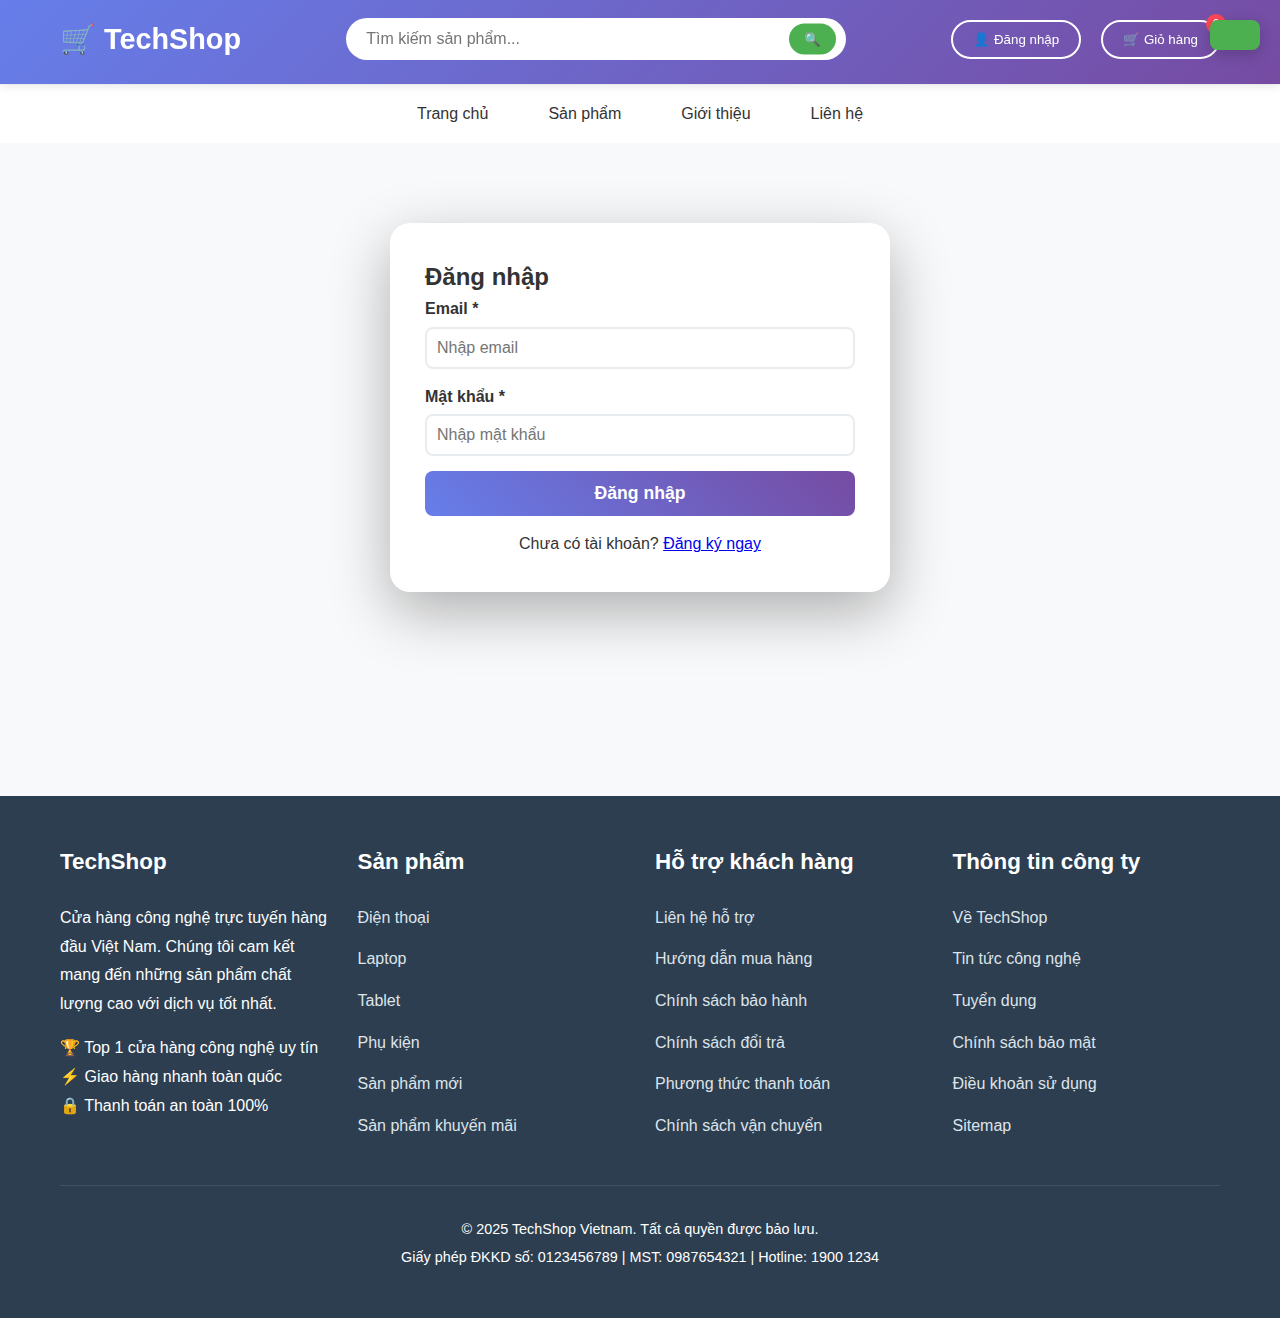
<file: login.html>
<!DOCTYPE html>
<html lang="vi">
<head>
    <meta charset="UTF-8">
    <meta name="viewport" content="width=device-width, initial-scale=1.0">
    <title>Đăng nhập - TechShop</title>
    <link rel="stylesheet" href="css/styles.css">
</head>
<body>
    <!-- Header -->
    <header>
        <div class="container">
            <div class="header-content">
                <div class="logo" onclick="location.href='index.html'">🛒 TechShop</div>
                
                <div class="search-bar">
                    <input type="text" id="searchInput" placeholder="Tìm kiếm sản phẩm..." onkeypress="handleSearchEnter(event)">
                    <button class="search-btn" onclick="searchProducts()">🔍</button>
                </div>
                
                <div class="header-actions">
                    <button class="user-btn">👤 Đăng nhập</button>
                    <button class="cart-btn" onclick="location.href='cart.html'">
                        🛒 Giỏ hàng
                        <span class="cart-count" id="cartCount">0</span>
                    </button>
                </div>
            </div>
        </div>
    </header>

    <!-- Navigation -->
    <nav>
        <div class="container">
            <ul class="nav-links">
                <li><a href="index.html">Trang chủ</a></li>
                <li><a href="products.html">Sản phẩm</a></li>
                <li><a href="about.html">Giới thiệu</a></li>
                <li><a href="contact.html">Liên hệ</a></li>
            </ul>
        </div>
    </nav>

    <!-- Login Page Content -->
    <div class="page active" style="padding-top: 140px;">
        <div class="container">
            <div style="background: white; margin: 3% auto; padding: 35px; border-radius: 20px; width: 90%; max-width: 500px; box-shadow: 0 20px 60px rgba(0,0,0,0.3);">
                <h2>Đăng nhập</h2>
                <form id="loginForm">
                    <div class="form-group">
                        <label>Email *</label>
                        <input type="email" id="loginEmail" required placeholder="Nhập email">
                    </div>
                    <div class="form-group">
                        <label>Mật khẩu *</label>
                        <input type="password" id="loginPassword" required placeholder="Nhập mật khẩu">
                    </div>
                    <button type="submit" class="submit-btn">Đăng nhập</button>
                    <p style="text-align: center; margin-top: 15px;">
                        Chưa có tài khoản? <a href="register.html">Đăng ký ngay</a>
                    </p>
                </form>
            </div>
        </div>
    </div>

    <!-- Footer -->
    <footer>
        <div class="container">
            <div class="footer-content">
                <div class="footer-section">
                    <h3>TechShop</h3>
                    <p>Cửa hàng công nghệ trực tuyến hàng đầu Việt Nam. Chúng tôi cam kết mang đến những sản phẩm chất lượng cao với dịch vụ tốt nhất.</p>
                    <p style="margin-top: 15px;">
                        🏆 Top 1 cửa hàng công nghệ uy tín<br>
                        ⚡ Giao hàng nhanh toàn quốc<br>
                        🔒 Thanh toán an toàn 100%
                    </p>
                </div>
                
                <div class="footer-section">
                    <h3>Sản phẩm</h3>
                    <ul>
                        <li><a href="products.html" onclick="filterByCategory('phone')">Điện thoại</a></li>
                        <li><a href="products.html" onclick="filterByCategory('laptop')">Laptop</a></li>
                        <li><a href="products.html" onclick="filterByCategory('tablet')">Tablet</a></li>
                        <li><a href="products.html" onclick="filterByCategory('accessories')">Phụ kiện</a></li>
                        <li><a href="#">Sản phẩm mới</a></li>
                        <li><a href="#">Sản phẩm khuyến mãi</a></li>
                    </ul>
                </div>
                
                <div class="footer-section">
                    <h3>Hỗ trợ khách hàng</h3>
                    <ul>
                        <li><a href="contact.html">Liên hệ hỗ trợ</a></li>
                        <li><a href="#">Hướng dẫn mua hàng</a></li>
                        <li><a href="#">Chính sách bảo hành</a></li>
                        <li><a href="#">Chính sách đổi trả</a></li>
                        <li><a href="#">Phương thức thanh toán</a></li>
                        <li><a href="#">Chính sách vận chuyển</a></li>
                    </ul>
                </div>
                
                <div class="footer-section">
                    <h3>Thông tin công ty</h3>
                    <ul>
                        <li><a href="about.html">Về TechShop</a></li>
                        <li><a href="#">Tin tức công nghệ</a></li>
                        <li><a href="#">Tuyển dụng</a></li>
                        <li><a href="#">Chính sách bảo mật</a></li>
                        <li><a href="#">Điều khoản sử dụng</a></li>
                        <li><a href="#">Sitemap</a></li>
                    </ul>
                </div>
            </div>
            
            <div class="footer-bottom">
                <p>&copy; 2025 TechShop Vietnam. Tất cả quyền được bảo lưu.</p>
                <p style="margin-top: 5px;">
                    Giấy phép ĐKKD số: 0123456789 | 
                    MST: 0987654321 | 
                    Hotline: 1900 1234
                </p>
            </div>
        </div>
    </footer>

    <!-- Notification -->
    <div id="notification" class="notification"></div>

    <script src="js/script.js"></script>
</body>
</html>
</file>
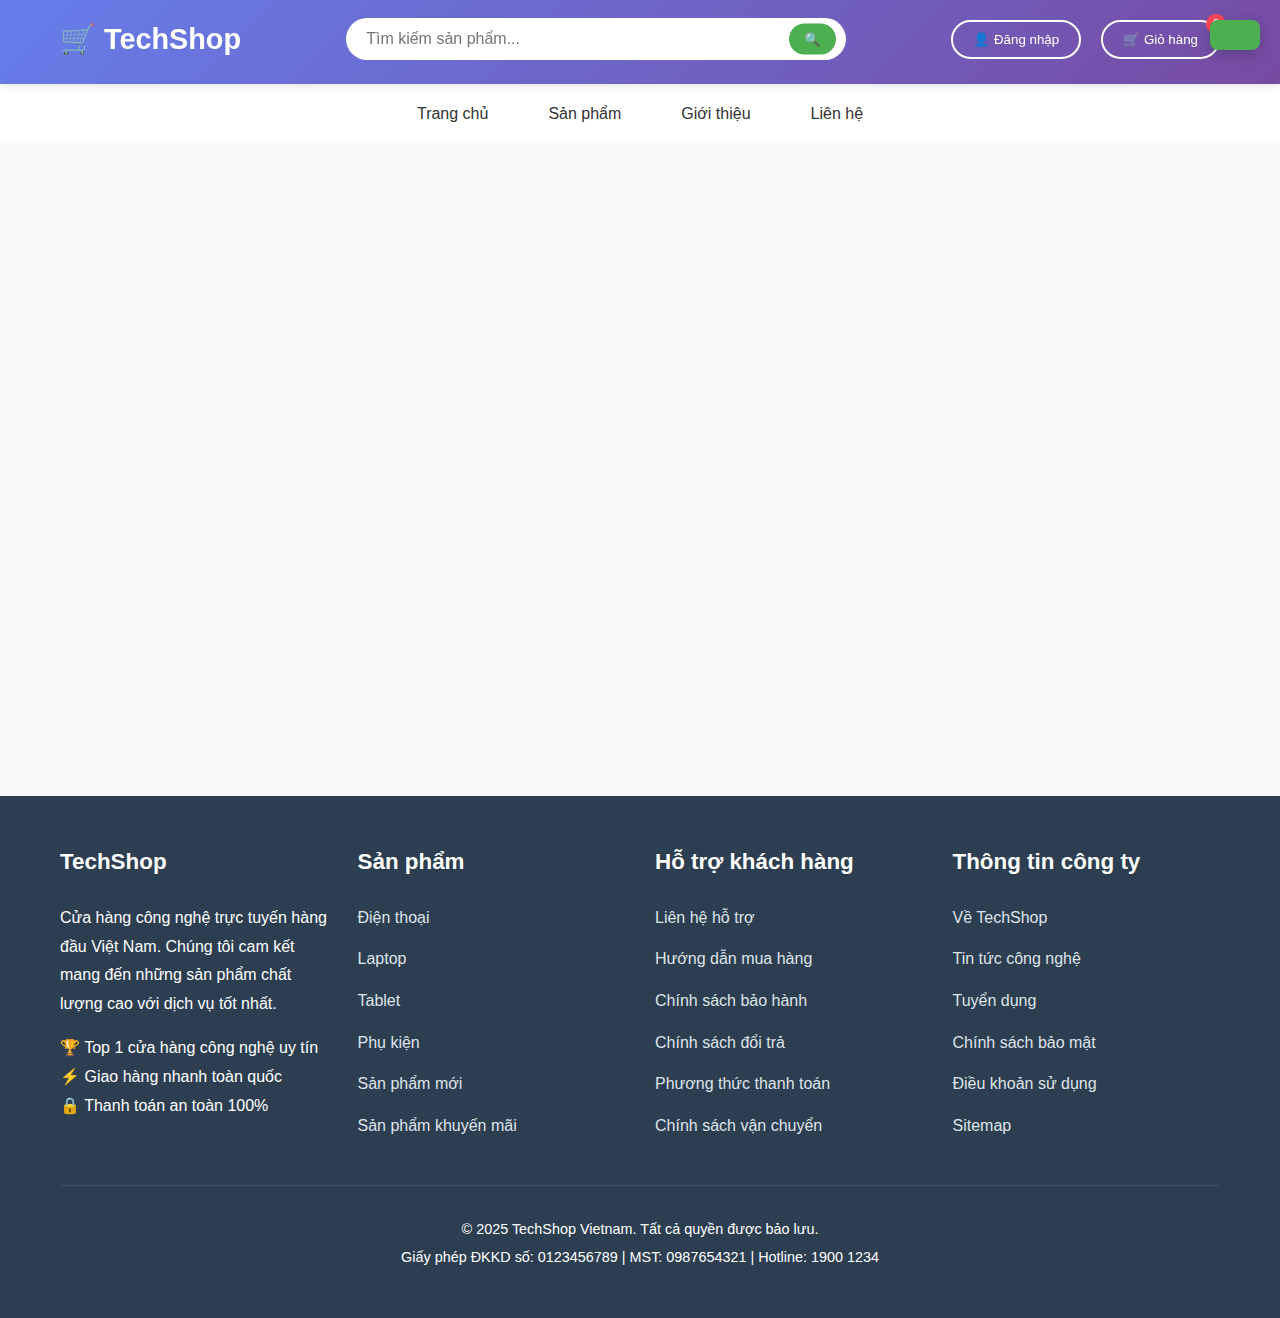
<file: product-detail.html>
<!DOCTYPE html>
<html lang="vi">
<head>
    <meta charset="UTF-8">
    <meta name="viewport" content="width=device-width, initial-scale=1.0">
    <title>Chi tiết sản phẩm - TechShop</title>
    <link rel="stylesheet" href="css/styles.css">
</head>
<body>
    <!-- Header -->
    <header>
        <div class="container">
            <div class="header-content">
                <div class="logo" onclick="location.href='index.html'">🛒 TechShop</div>
                
                <div class="search-bar">
                    <input type="text" id="searchInput" placeholder="Tìm kiếm sản phẩm..." onkeypress="handleSearchEnter(event)">
                    <button class="search-btn" onclick="searchProducts()">🔍</button>
                </div>
                
                <div class="header-actions">
                    <button class="user-btn" onclick="showLoginModal()">👤 Đăng nhập</button>
                    <button class="cart-btn" onclick="location.href='cart.html'">
                        🛒 Giỏ hàng
                        <span class="cart-count" id="cartCount">0</span>
                    </button>
                </div>
            </div>
        </div>
    </header>

    <!-- Navigation -->
    <nav>
        <div class="container">
            <ul class="nav-links">
                <li><a href="index.html">Trang chủ</a></li>
                <li><a href="products.html">Sản phẩm</a></li>
                <li><a href="about.html">Giới thiệu</a></li>
                <li><a href="contact.html">Liên hệ</a></li>
            </ul>
        </div>
    </nav>

    <!-- Product Detail Page Content -->
    <div id="productDetail" class="page active">
        <div class="container">
            <div id="productDetailContent">
                <!-- Chi tiết sản phẩm sẽ được tạo bởi JavaScript -->
            </div>
        </div>
    </div>

    <!-- Login/Register Modal -->
<div id="loginModal" class="modal">
    <div class="modal-content">
        <span class="close" onclick="closeLoginModal()">&times;</span>
        
        <!-- Form Đăng nhập -->
        <div id="login" class="tab-content active">
            <h2>Đăng nhập</h2>
            <form id="loginForm" onsubmit="submitLogin(event)">
                <div class="form-group">
                    <label>Email *</label>
                    <input type="email" id="loginEmail" name="email" autocomplete="username" required placeholder="Nhập email">
                </div>
                <div class="form-group">
                    <label>Mật khẩu *</label>
                    <input type="password" id="loginPassword" name="password" autocomplete="current-password" required placeholder="Nhập mật khẩu">
                </div>
                <button type="submit" class="submit-btn1">Đăng nhập</button>
                <p style="margin-top: 15px; text-align: center;">
                    Bạn chưa có tài khoản? <a href="#" onclick="showTab('register')">Đăng ký ngay</a>
                </p>
            </form>
        </div>
        
        <!-- Form Đăng ký -->
        <div id="register" class="tab-content">
            <h2>Đăng ký</h2>
            <form id="registerForm" onsubmit="submitRegister(event)">
                <div class="form-group">
                    <label>Họ và tên *</label>
                    <input type="text" id="registerName" required placeholder="Nhập họ và tên">
                </div>
                <div class="form-group">
                    <label>Email *</label>
                    <input type="email" id="registerEmail" name="email" autocomplete="username" required placeholder="Nhập email">
                </div>
                <div class="form-group">
                    <label>Mật khẩu *</label>
                    <input type="password" id="registerPassword" required placeholder="Nhập mật khẩu">
                </div>
                <div class="form-group">
                    <label>Xác nhận mật khẩu *</label>
                    <input type="password" id="confirmPassword" required placeholder="Xác nhận mật khẩu">
                </div>
                <button type="submit" class="submit-btn2">Đăng ký</button>
                <p style="margin-top: 15px; text-align: center;">
                    Bạn đã có tài khoản? <a href="#" onclick="showTab('login')">Đăng nhập ngay</a>
                </p>
            </form>
        </div>
    </div>
</div>

    <!-- Footer -->
    <footer>
        <div class="container">
            <div class="footer-content">
                <div class="footer-section">
                    <h3>TechShop</h3>
                    <p>Cửa hàng công nghệ trực tuyến hàng đầu Việt Nam. Chúng tôi cam kết mang đến những sản phẩm chất lượng cao với dịch vụ tốt nhất.</p>
                    <p style="margin-top: 15px;">
                        🏆 Top 1 cửa hàng công nghệ uy tín<br>
                        ⚡ Giao hàng nhanh toàn quốc<br>
                        🔒 Thanh toán an toàn 100%
                    </p>
                </div>
                
                <div class="footer-section">
                    <h3>Sản phẩm</h3>
                    <ul>
                        <li><a href="products.html" onclick="filterByCategory('phone')">Điện thoại</a></li>
                        <li><a href="products.html" onclick="filterByCategory('laptop')">Laptop</a></li>
                        <li><a href="products.html" onclick="filterByCategory('tablet')">Tablet</a></li>
                        <li><a href="products.html" onclick="filterByCategory('accessories')">Phụ kiện</a></li>
                        <li><a href="#">Sản phẩm mới</a></li>
                        <li><a href="#">Sản phẩm khuyến mãi</a></li>
                    </ul>
                </div>
                
                <div class="footer-section">
                    <h3>Hỗ trợ khách hàng</h3>
                    <ul>
                        <li><a href="contact.html">Liên hệ hỗ trợ</a></li>
                        <li><a href="#">Hướng dẫn mua hàng</a></li>
                        <li><a href="#">Chính sách bảo hành</a></li>
                        <li><a href="#">Chính sách đổi trả</a></li>
                        <li><a href="#">Phương thức thanh toán</a></li>
                        <li><a href="#">Chính sách vận chuyển</a></li>
                    </ul>
                </div>
                
                <div class="footer-section">
                    <h3>Thông tin công ty</h3>
                    <ul>
                        <li><a href="about.html">Về TechShop</a></li>
                        <li><a href="#">Tin tức công nghệ</a></li>
                        <li><a href="#">Tuyển dụng</a></li>
                        <li><a href="#">Chính sách bảo mật</a></li>
                        <li><a href="#">Điều khoản sử dụng</a></li>
                        <li><a href="#">Sitemap</a></li>
                    </ul>
                </div>
            </div>
            
            <div class="footer-bottom">
                <p>&copy; 2025 TechShop Vietnam. Tất cả quyền được bảo lưu.</p>
                <p style="margin-top: 5px;">
                    Giấy phép ĐKKD số: 0123456789 | 
                    MST: 0987654321 | 
                    Hotline: 1900 1234
                </p>
            </div>
        </div>
    </footer>

    <!-- Notification -->
    <div id="notification" class="notification"></div>

    <script src="js/script.js"></script>
</body>
</html>
</file>
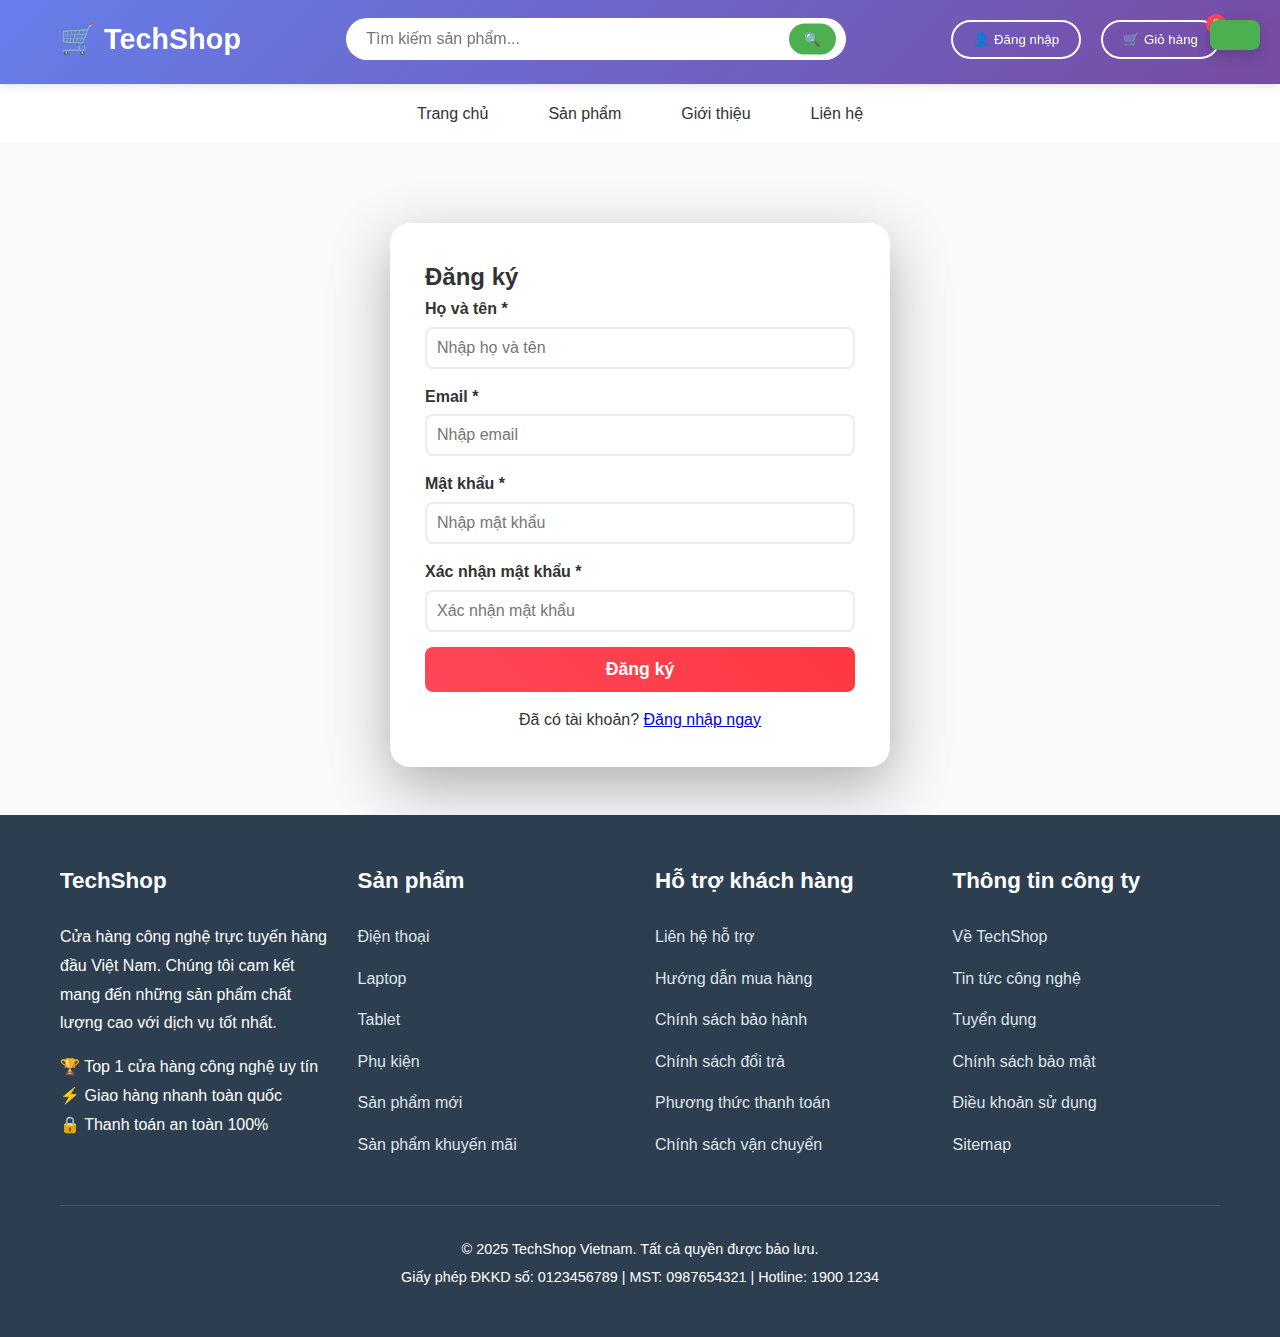
<file: register.html>
<!DOCTYPE html>
<html lang="vi">
<head>
    <meta charset="UTF-8">
    <meta name="viewport" content="width=device-width, initial-scale=1.0">
    <title>Đăng ký - TechShop</title>
    <link rel="stylesheet" href="css/styles.css">
</head>
<body>
    <!-- Header -->
    <header>
        <div class="container">
            <div class="header-content">
                <div class="logo" onclick="location.href='index.html'">🛒 TechShop</div>
                
                <div class="search-bar">
                    <input type="text" id="searchInput" placeholder="Tìm kiếm sản phẩm..." onkeypress="handleSearchEnter(event)">
                    <button class="search-btn" onclick="searchProducts()">🔍</button>
                </div>
                
                <div class="header-actions">
                    <button class="user-btn">👤 Đăng nhập</button>
                    <button class="cart-btn" onclick="location.href='cart.html'">
                        🛒 Giỏ hàng
                        <span class="cart-count" id="cartCount">0</span>
                    </button>
                </div>
            </div>
        </div>
    </header>

    <!-- Navigation -->
    <nav>
        <div class="container">
            <ul class="nav-links">
                <li><a href="index.html">Trang chủ</a></li>
                <li><a href="products.html">Sản phẩm</a></li>
                <li><a href="about.html">Giới thiệu</a></li>
                <li><a href="contact.html">Liên hệ</a></li>
            </ul>
        </div>
    </nav>

    <!-- Register Page Content -->
    <div class="page active" style="padding-top: 140px;">
        <div class="container">
            <div style="background: white; margin: 3% auto; padding: 35px; border-radius: 20px; width: 90%; max-width: 500px; box-shadow: 0 20px 60px rgba(0,0,0,0.3);">
                <h2>Đăng ký</h2>
                <form id="registerForm">
                    <div class="form-group">
                        <label>Họ và tên *</label>
                        <input type="text" id="registerName" required placeholder="Nhập họ và tên">
                    </div>
                    <div class="form-group">
                        <label>Email *</label>
                        <input type="email" id="registerEmail" required placeholder="Nhập email">
                    </div>
                    <div class="form-group">
                        <label>Mật khẩu *</label>
                        <input type="password" id="registerPassword" required placeholder="Nhập mật khẩu">
                    </div>
                    <div class="form-group">
                        <label>Xác nhận mật khẩu *</label>
                        <input type="password" id="confirmPassword" required placeholder="Xác nhận mật khẩu">
                    </div>
                    <button type="submit" class="submit-btn" style="background: linear-gradient(45deg, #ff4757, #ff3742);">Đăng ký</button>
                    <p style="text-align: center; margin-top: 15px;">
                        Đã có tài khoản? <a href="login.html">Đăng nhập ngay</a>
                    </p>
                </form>
            </div>
        </div>
    </div>

    <!-- Footer -->
    <footer>
        <div class="container">
            <div class="footer-content">
                <div class="footer-section">
                    <h3>TechShop</h3>
                    <p>Cửa hàng công nghệ trực tuyến hàng đầu Việt Nam. Chúng tôi cam kết mang đến những sản phẩm chất lượng cao với dịch vụ tốt nhất.</p>
                    <p style="margin-top: 15px;">
                        🏆 Top 1 cửa hàng công nghệ uy tín<br>
                        ⚡ Giao hàng nhanh toàn quốc<br>
                        🔒 Thanh toán an toàn 100%
                    </p>
                </div>
                
                <div class="footer-section">
                    <h3>Sản phẩm</h3>
                    <ul>
                        <li><a href="products.html" onclick="filterByCategory('phone')">Điện thoại</a></li>
                        <li><a href="products.html" onclick="filterByCategory('laptop')">Laptop</a></li>
                        <li><a href="products.html" onclick="filterByCategory('tablet')">Tablet</a></li>
                        <li><a href="products.html" onclick="filterByCategory('accessories')">Phụ kiện</a></li>
                        <li><a href="#">Sản phẩm mới</a></li>
                        <li><a href="#">Sản phẩm khuyến mãi</a></li>
                    </ul>
                </div>
                
                <div class="footer-section">
                    <h3>Hỗ trợ khách hàng</h3>
                    <ul>
                        <li><a href="contact.html">Liên hệ hỗ trợ</a></li>
                        <li><a href="#">Hướng dẫn mua hàng</a></li>
                        <li><a href="#">Chính sách bảo hành</a></li>
                        <li><a href="#">Chính sách đổi trả</a></li>
                        <li><a href="#">Phương thức thanh toán</a></li>
                        <li><a href="#">Chính sách vận chuyển</a></li>
                    </ul>
                </div>
                
                <div class="footer-section">
                    <h3>Thông tin công ty</h3>
                    <ul>
                        <li><a href="about.html">Về TechShop</a></li>
                        <li><a href="#">Tin tức công nghệ</a></li>
                        <li><a href="#">Tuyển dụng</a></li>
                        <li><a href="#">Chính sách bảo mật</a></li>
                        <li><a href="#">Điều khoản sử dụng</a></li>
                        <li><a href="#">Sitemap</a></li>
                    </ul>
                </div>
            </div>
            
            <div class="footer-bottom">
                <p>&copy; 2025 TechShop Vietnam. Tất cả quyền được bảo lưu.</p>
                <p style="margin-top: 5px;">
                    Giấy phép ĐKKD số: 0123456789 | 
                    MST: 0987654321 | 
                    Hotline: 1900 1234
                </p>
            </div>
        </div>
    </footer>

    <!-- Notification -->
    <div id="notification" class="notification"></div>

    <script src="js/script.js"></script>
</body>
</html>
</file>
<file: css/styles.css>
* {
    margin: 0;
    padding: 0;
    box-sizing: border-box;
}

body {
    font-family: 'Segoe UI', Tahoma, Geneva, Verdana, sans-serif;
    line-height: 1.6;
    color: #333;
    background: #f8f9fa;
}

.container {
    max-width: 1200px;
    margin: 0 auto;
    padding: 0 20px;
}

/* Page Navigation */
.page {
    display: none;
    min-height: calc(100vh - 200px);
    padding-top: 120px;
}

.page.active {
    display: block;
    margin-top: 3rem;
    animation: fadeIn 0.5s ease-in-out;
}

@keyframes fadeIn {
    from { opacity: 0; transform: translateY(20px); }
    to { opacity: 1; transform: translateY(0); }
}

/* Header */
header {
    background: linear-gradient(135deg, #667eea 0%, #764ba2 100%);
    color: white;
    padding: 1rem 0;
    position: fixed;
    width: 100%;
    height: 84px;
    top: 0;
    z-index: 1000;
    box-shadow: 0 2px 10px rgba(0,0,0,0.1);
}

.header-content {
    display: flex;
    justify-content: space-between;
    align-items: center;
}

.logo {
    font-size: 1.8rem;
    font-weight: bold;
    cursor: pointer;
}

.search-bar {
    flex: 1;
    max-width: 500px;
    margin: 0 2rem;
    position: relative;
}

.search-bar input {
    width: 100%;
    padding: 12px 20px;
    border: none;
    border-radius: 25px;
    font-size: 1rem;
}

.search-btn {
    position: absolute;
    right: 10px;
    top: 50%;
    transform: translateY(-50%);
    background: #4CAF50;
    border: none;
    padding: 8px 15px;
    border-radius: 20px;
    color: white;
    cursor: pointer;
}

.header-actions {
    display: flex;
    gap: 20px;
    align-items: center;
}

.cart-btn, .user-btn {
    background: transparent;
    border: 2px solid white;
    color: white;
    padding: 10px 20px;
    border-radius: 20px;
    cursor: pointer;
    transition: all 0.3s;
    position: relative;
}

.cart-btn:hover, .user-btn:hover {
    background: white;
    color: #667eea;
}

.cart-count {
    position: absolute;
    top: -8px;
    right: -8px;
    background: #ff4757;
    color: white;
    border-radius: 50%;
    width: 20px;
    height: 20px;
    font-size: 0.8rem;
    display: flex;
    align-items: center;
    justify-content: center;
}

/* Navigation */
nav {
    background: white;
    padding: 1rem 0;
    position: fixed;
    top: 85px;
    width: 100%;
    z-index: 999;s
    box-shadow: 0 2px 5px rgba(0,0,0,0.1);
}

.nav-links {
    display: flex;
    justify-content: center;
    gap: 30px;
    list-style: none;
}

.nav-links a {
    text-decoration: none;
    color: #333;
    font-weight: 500;
    padding: 10px 15px;
    border-radius: 20px;
    transition: all 0.3s;
    cursor: pointer;
}

.nav-links a:hover, .nav-links a.active {
    background: #667eea;
    color: white;
}

/* Hero Section */
.hero {
    background: linear-gradient(rgba(0,0,0,0.4), rgba(0,0,0,0.4)), 
                url('https://images.unsplash.com/photo-1560472354-b33ff0c44a43?ixlib=rb-4.0.3&auto=format&fit=crop&w=1926&q=80');
    height: 500px;
    display: flex;
    align-items: center;
    justify-content: center;
    text-align: center;
    color: white;
    border-radius: 15px;
    margin-bottom: 3rem;
    background-size: cover;
    background-position: center;
    position: relative;
    overflow: hidden;
}

.hero::before {
    content: '';
    position: absolute;
    top: 0;
    left: 0;
    right: 0;
    bottom: 0;
    background: linear-gradient(45deg, #667eea30, #764ba230);
    animation: pulse 4s ease-in-out infinite alternate;
}

@keyframes pulse {
    0% { opacity: 0.3; }
    100% { opacity: 0.6; }
}

.hero-content {
    position: relative;
    z-index: 2;
}

.hero-content h1 {
    font-size: 3.5rem;
    margin-bottom: 1rem;
    text-shadow: 2px 2px 4px rgba(0,0,0,0.5);
}

.hero-content p {
    font-size: 1.3rem;
    margin-bottom: 2rem;
    text-shadow: 1px 1px 2px rgba(0,0,0,0.5);
}

.cta-btn {
    background: linear-gradient(45deg, #4CAF50, #45a049);
    color: white;
    padding: 18px 40px;
    border: none;
    border-radius: 30px;
    font-size: 1.2rem;
    cursor: pointer;
    transition: all 0.3s;
    box-shadow: 0 4px 15px rgba(76, 175, 80, 0.3);
}

.cta-btn:hover {
    transform: translateY(-3px);
    box-shadow: 0 8px 25px rgba(76, 175, 80, 0.4);
}

/* Product Grid */
.section-title {
    text-align: center;
    margin-bottom: 3rem;
    font-size: 2.5rem;
    color: #333;
    position: relative;
}

.section-title::after {
    content: '';
    position: absolute;
    bottom: -10px;
    left: 50%;
    transform: translateX(-50%);
    width: 80px;
    height: 4px;
    background: linear-gradient(45deg, #667eea, #764ba2);
    border-radius: 2px;
}

.product-grid {
    display: grid;
    grid-template-columns: repeat(auto-fit, minmax(320px, 1fr));
    gap: 30px;
    margin-bottom: 3rem;
}

.product-card {
    background: white;
    border-radius: 20px;
    padding: 25px;
    box-shadow: 0 8px 25px rgba(0,0,0,0.1);
    transition: all 0.4s ease;
    position: relative;
    overflow: hidden;
    cursor: pointer;
}

.product-card:hover {
    transform: translateY(-10px) scale(1.02);
    box-shadow: 0 20px 40px rgba(0,0,0,0.15);
}

.product-image {
    width: 100%;
    height: 250px;
    border-radius: 15px;
    margin-bottom: 1.5rem;
    position: relative;
    overflow: hidden;
    background: #f8f9fa;
    display: flex;
    align-items: center;
    justify-content: center;
}

.product-image img {
    width: 100%;
    height: 100%;
    object-fit: cover;
    transition: transform 0.3s;
}

.product-card:hover .product-image img {
    transform: scale(1.1);
}

.product-badge {
    position: absolute;
    top: 15px;
    right: 15px;
    background: linear-gradient(45deg, #ff4757, #ff3742);
    color: white;
    padding: 8px 15px;
    border-radius: 20px;
    font-size: 0.85rem;
    font-weight: bold;
    box-shadow: 0 2px 8px rgba(255, 71, 87, 0.3);
}

.product-title {
    font-size: 1.3rem;
    font-weight: bold;
    margin-bottom: 0.8rem;
    color: #333;
}

.product-price {
    font-size: 1.8rem;
    color: #4CAF50;
    font-weight: bold;
    margin-bottom: 0.8rem;
}

.product-original-price {
    text-decoration: line-through;
    color: #999;
    font-size: 1.1rem;
    margin-left: 10px;
}

.product-discount {
    color: #ff4757;
    font-size: 1rem;
    margin-left: 10px;
    font-weight: bold;
}

.product-rating {
    display: flex;
    align-items: center;
    margin-bottom: 1.5rem;
}

.stars {
    color: #ffc107;
    margin-right: 10px;
    font-size: 1.1rem;
}

.rating-text {
    color: #666;
    font-size: 0.9rem;
}

.add-to-cart {
    width: 100%;
    background: linear-gradient(45deg, #667eea, #764ba2);
    color: white;
    border: none;
    padding: 15px;
    border-radius: 12px;
    cursor: pointer;
    font-size: 1.1rem;
    font-weight: 600;
    transition: all 0.3s;
    position: relative;
    overflow: hidden;
}

.add-to-cart::before {
    content: '';
    position: absolute;
    top: 0;
    left: -100%;
    width: 100%;
    height: 100%;
    background: linear-gradient(90deg, transparent, rgba(255,255,255,0.2), transparent);
    transition: left 0.5s;
}

.add-to-cart:hover::before {
    left: 100%;
}

.add-to-cart:hover {
    transform: translateY(-2px);
    box-shadow: 0 8px 20px rgba(102, 126, 234, 0.4);
}

/* Filters */
.filters {
    background: white;
    padding: 25px;
    border-radius: 15px;
    margin-bottom: 3rem;
    box-shadow: 0 5px 20px rgba(0,0,0,0.08);
}

.filter-row {
    display: flex;
    gap: 25px;
    align-items: center;
    flex-wrap: wrap;
}

.filter-group {
    display: flex;
    flex-direction: column;
    gap: 8px;
}

.filter-group label {
    font-weight: 600;
    color: #333;
    font-size: 0.95rem;
    
}

.filter-group select, .filter-group input {
    padding: 10px 15px;
    border: 2px solid #e9ecef;
    border-radius: 8px;
    font-size: 0.95rem;
    transition: border-color 0.3s;
}

.filter-group select:focus, .filter-group input:focus {
    outline: none;
    border-color: #667eea;
}

/* Cart Modal */
.modal {
    display: none;
    position: fixed;
    z-index: 2000;
    left: 0;
    top: 0;
    width: 100%;
    height: 100%;
    background-color: rgba(0,0,0,0.6);
    backdrop-filter: blur(8px);
    animation: fadeIn 0.3s ease;
}

.modal-content {
    background: white;
    margin: 3% auto;
    padding: 35px;
    border-radius: 20px;
    width: 90%;
    max-width: 700px;
    position: relative;
    max-height: 85vh;
    overflow-y: auto;
    box-shadow: 0 20px 60px rgba(0,0,0,0.3);
}

.close {
    color: #aaa;
    float: right;
    font-size: 32px;
    font-weight: bold;
    cursor: pointer;
    transition: color 0.1s;
}

.close:hover {
    color: #333;
}

.cart-item {
    display: flex;
    justify-content: space-between;
    align-items: center;
    padding: 20px 0;
    border-bottom: 1px solid #eee;
}

.cart-item:last-child {
    border-bottom: none;
}

.cart-item-info h4 {
    margin-bottom: 5px;
    color: #333;
}

.cart-item-controls {
    display: flex;
    align-items: center;
    gap: 15px;
}

.quantity-btn {
    background: #667eea;
    color: white;
    border: none;
    width: 35px;
    height: 35px;
    border-radius: 50%;
    cursor: pointer;
    font-size: 1.1rem;
    transition: all 0.3s;
}

.quantity-btn:hover {
    background: #5a67d8;
    transform: scale(1.1);
}

.quantity-btn.remove {
    background: #ff4757;
}

.quantity-btn.remove:hover {
    background: #ff3742;
}

.delete-btn {
    background: #ff4757;
    color: white;
    border: none;
    width: 35px;
    height: 35px;
    border-radius: 50%;
    cursor: pointer;
    font-size: 1.1rem;
    transition: all 0.3s;
}

.delete-btn:hover {
    background: #ff3742;
    transform: scale(1.1);
}

.cart-total {
    text-align: right;
    font-size: 1.8rem;
    font-weight: bold;
    color: #4CAF50;
    margin-top: 25px;
    padding-top: 20px;
    border-top: 2px solid #eee;
}

.checkout-btn {
    width: 100%;
    background: linear-gradient(45deg, #4CAF50, #45a049);
    color: white;
    border: none;
    padding: 18px;
    border-radius: 12px;
    font-size: 1.2rem;
    font-weight: 600;
    cursor: pointer;
    margin-top: 25px;
    transition: all 0.3s;
}

.checkout-btn:hover {
    transform: translateY(-2px);
    box-shadow: 0 8px 20px rgba(76, 175, 80, 0.4);
}

/* Product Detail Page */
.product-detail {
    display: grid;
    grid-template-columns: 1fr 1fr;
    gap: 50px;
    margin-bottom: 3rem;
}

.product-detail-image {
    width: 100%;
    height: 500px;
    border-radius: 20px;
    overflow: hidden;
    box-shadow: 0 10px 30px rgba(0,0,0,0.1);
}

.product-detail-image img {
    width: 100%;
    height: 100%;
    object-fit: cover;
}

.product-detail-info h1 {
    font-size: 2.5rem;
    margin-bottom: 1rem;
    color: #333;
}

.product-detail-price {
    font-size: 2.5rem;
    color: #4CAF50;
    font-weight: bold;
    margin-bottom: 1rem;
}

.product-detail-description {
    font-size: 1.1rem;
    line-height: 1.8;
    color: #666;
    margin-bottom: 2rem;
}

.quantity-selector {
    display: flex;
    align-items: center;
    gap: 15px;
    margin-bottom: 2rem;
}

.quantity-input {
    padding: 10px 15px;
    border: 2px solid #e9ecef;
    border-radius: 8px;
    width: 80px;
    text-align: center;
    font-size: 1.1rem;
}

/* About Page */
.about-content {
    background: white;
    padding: 40px;
    border-radius: 20px;
    box-shadow: 0 8px 25px rgba(0,0,0,0.1);
    margin-bottom: 3rem;
}

.about-content h2 {
    color: #667eea;
    margin-bottom: 1.5rem;
    font-size: 2rem;
}

.about-content p {
    font-size: 1.1rem;
    line-height: 1.8;
    color: #666;
    margin-bottom: 1.5rem;
}

/* Contact Page */
.contact-form {
    background: white;
    padding: 40px;
    border-radius: 20px;
    box-shadow: 0 8px 25px rgba(0,0,0,0.1);
    margin-bottom: 3rem;
}

.form-group {
    margin-bottom: 20px;
}

.form-group label {
    display: block;
    margin-bottom: 8px;
    font-weight: 600;
    color: #333;
}

.form-group input, .form-group textarea, .form-group select {
    width: 100%;
    padding: 12px 15px;
    border: 2px solid #e9ecef;
    border-radius: 8px;
    font-size: 1rem;
    transition: border-color 0.3s;
}

.form-group input:focus, .form-group textarea:focus, .form-group select:focus {
    outline: none;
    border-color: #667eea;
}

/* Section checkout */
.checkout-section {
    max-width: 600px;
    margin: 40px auto;
    margin-top: 12rem;
    padding: 20px;
    background: #fff;
    border-radius: 10px;
    box-shadow: 0 4px 12px rgba(0, 0, 0, 0.1);
}

.checkout-section h2 {
    text-align: center;
    color: #2c3e50;
    margin-bottom: 20px;
}

.form-group {
    margin-bottom: 15px;
}

.form-group label {
    display: block;
    font-weight: 600;
    margin-bottom: 5px;
    color: #333;
}

.form-group input,
.form-group select {
    width: 100%;
    padding: 10px;
    border: 2px solid #e9ecef;
    border-radius: 8px;
    font-size: 1rem;
    transition: border-color 0.3s ease;
}

.form-group input:focus,
.form-group select:focus {
    outline: none;
    border-color: #667eea;
    box-shadow: 0 0 5px rgba(102, 126, 234, 0.5);
}

.submit-btn {
    width: 100%;
    background: linear-gradient(45deg, #667eea, #764ba2);
    color: white;
    border: none;
    padding: 12px;
    border-radius: 8px;
    font-size: 1.1rem;
    font-weight: 600;
    cursor: pointer;
    transition: background 0.3s ease;
}

.submit-btn:hover {
    background: linear-gradient(45deg, #5a67d8, #6b48b8);
}

/* Login/Register Modal */
.modal-tabs {
    display: flex;
    gap: 10px;
    margin-bottom: 20px;
}

.tab-btn {
    flex: 1;
    padding: 12px;
    border: none;
    background: #e9ecef;
    cursor: pointer;
    font-size: 1.1rem;
    font-weight: 600;
    border-radius: 8px;
    transition: all 0.3s;
}

.tab-btn.active {
    background: #667eea;
    color: white;
}

.tab-btn:hover {
    background: #5a67d8;
    color: white;
}

.tab-content {
    display: none;
}

.tab-content.active {
    display: block;
}

.tab-content.active h2 {
    text-align: center;
    font-size: 35px;
    color: #009efd  ;
}

.submit-btn1 {
    width: 100%;
    background: linear-gradient(45deg, #667eea, #764ba2);
    color: white;
    border: none;
    padding: 15px;
    border-radius: 12px;
    font-size: 1.1rem;
    font-weight: 600;
    cursor: pointer;
    transition: all 0.3s;
}

.submit-btn1:hover {
    transform: translateY(-2px);
    box-shadow: 0 8px 20px rgba(102, 126, 234, 0.4);
}

.submit-btn2 {
    width: 100%;
    background: linear-gradient(45deg, #f43b47 , #764ba2);
    color: white;
    border: none;
    padding: 15px;
    border-radius: 12px;
    font-size: 1.1rem;
    font-weight: 600;
    cursor: pointer;
    transition: all 0.3s;
}

.submit-btn2:hover {
    transform: translateY(-2px);
    box-shadow: 0 8px 20px rgba(102, 126, 234, 0.4);
}

/* Notification */
.notification {
    position: fixed;
    top: 20px;
    right: 20px;
    background: #4CAF50;
    color: white;
    padding: 15px 25px;
    border-radius: 8px;
    box-shadow: 0 4px 15px rgba(0,0,0,0.2);
    z-index: 3000;
    animation: slideIn 0.5s ease, fadeOut 0.5s ease 2s forwards;
}

.notification.error {
    background: #ff4757;
}

@keyframes slideIn {
    from { transform: translateX(100%); opacity: 0; }
    to { transform: translateX(0); opacity: 1; }
}

@keyframes fadeOut {
    from { opacity: 1; }
    to { opacity: 0; }
}

/* Footer */
footer {
    background: #2c3e50;
    color: white;
    padding: 3rem 0;
    margin-top: 3rem;
}

.footer-content {
    display: grid;
    grid-template-columns: repeat(auto-fit, minmax(250px, 1fr));
    gap: 30px;
    margin-bottom: 2rem;
}

.footer-section h3 {
    margin-bottom: 1.5rem;
    font-size: 1.4rem;
}

.footer-section p, .footer-section ul {
    font-size: 1rem;
    line-height: 1.8;
}

.footer-section ul {
    list-style: none;
}

.footer-section ul li {
    margin-bottom: 0.8rem;
}

.footer-section ul li a {
    color: #dfe4ea;
    text-decoration: none;
    transition: color 0.3s;
}

.footer-section ul li a:hover {
    color: #667eea;
}

.footer-bottom {
    text-align: center;
    padding-top: 2rem;
    border-top: 1px solid rgba(255,255,255,0.1);
}

.footer-bottom p {
    font-size: 0.9rem;
}
</file>
